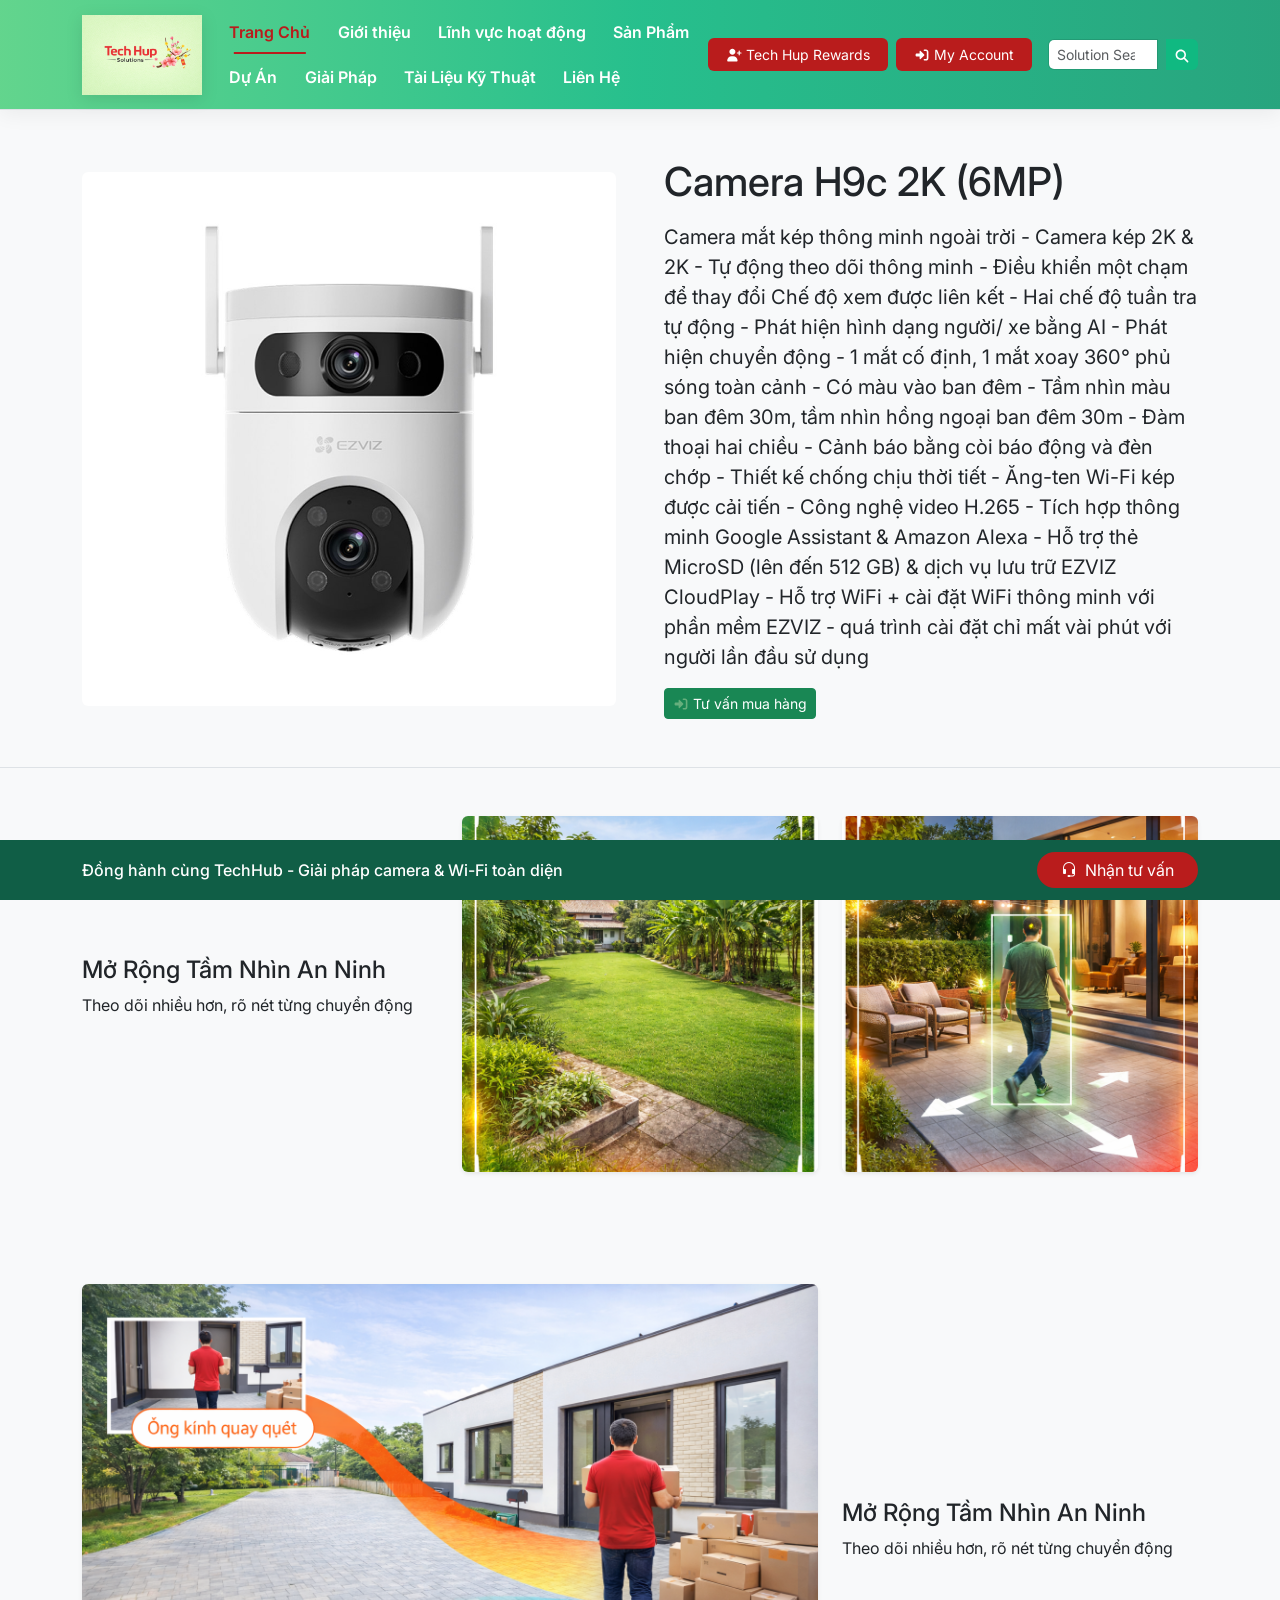
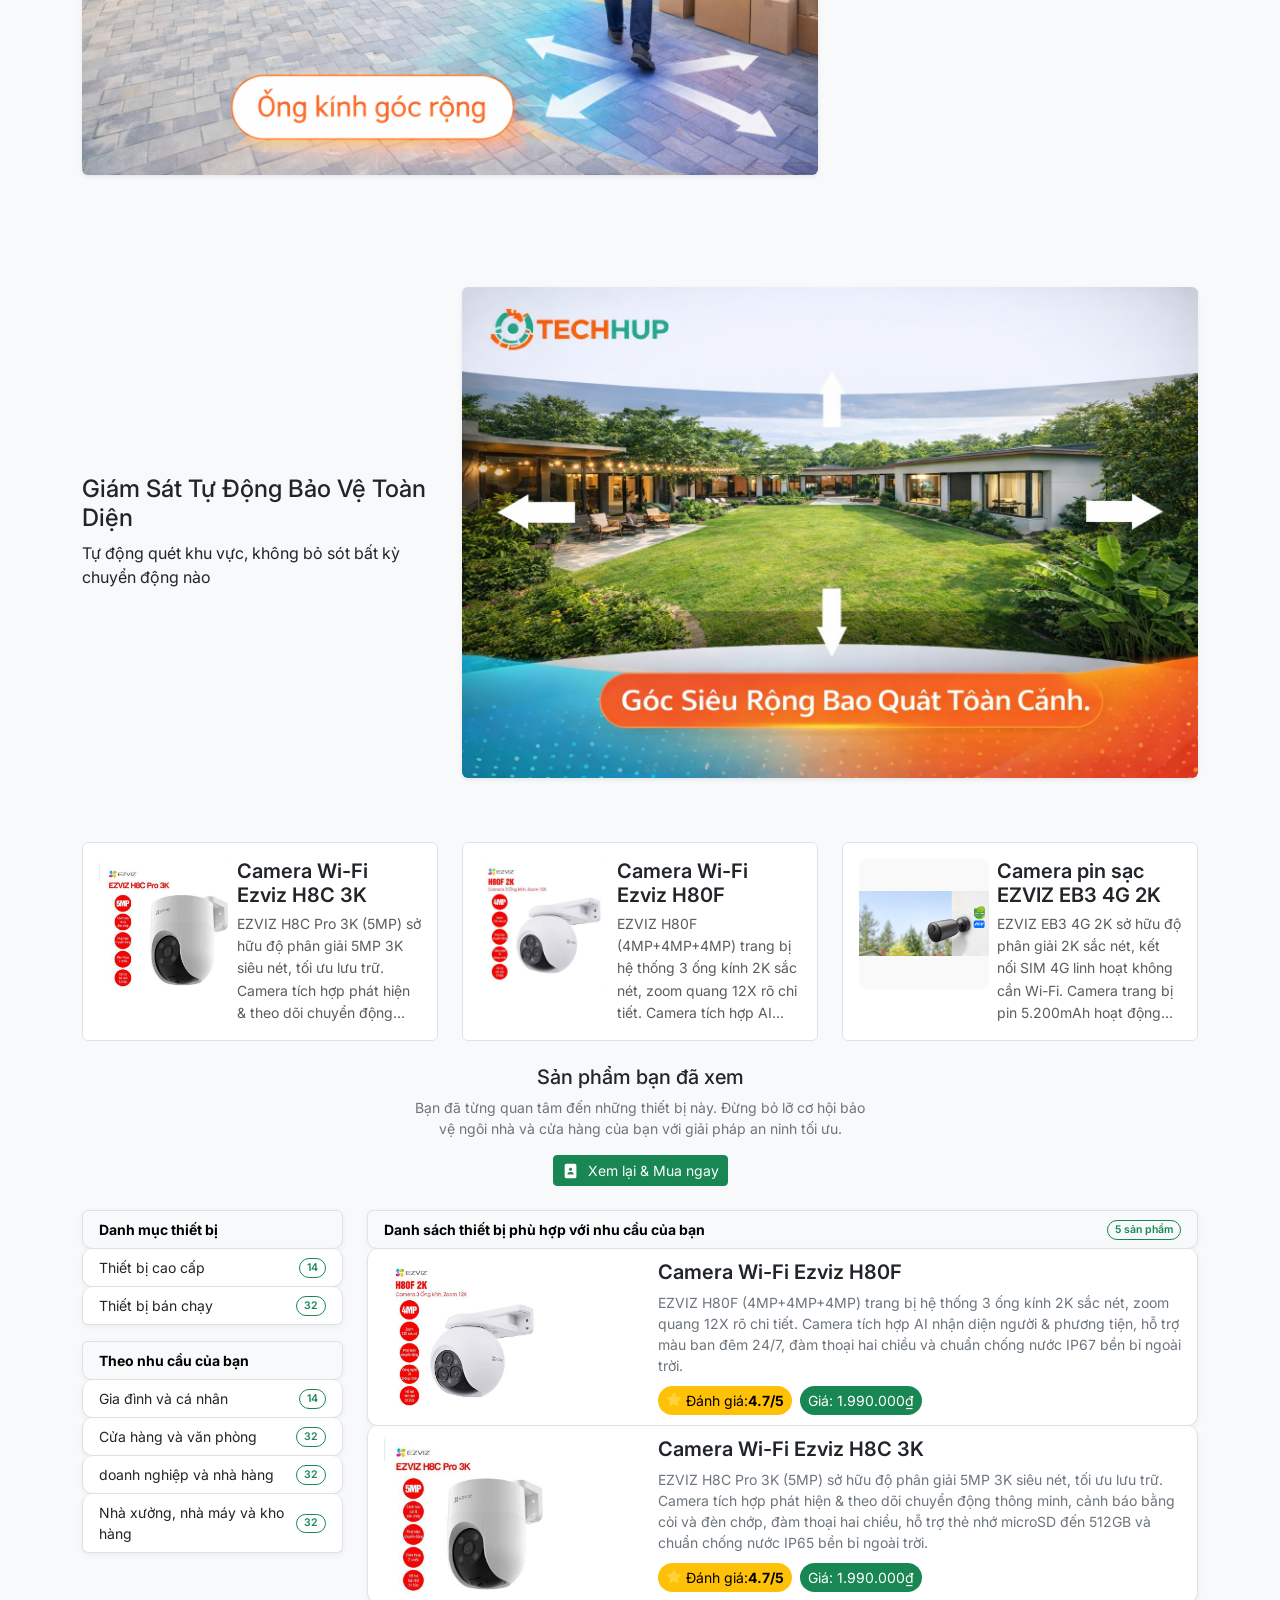
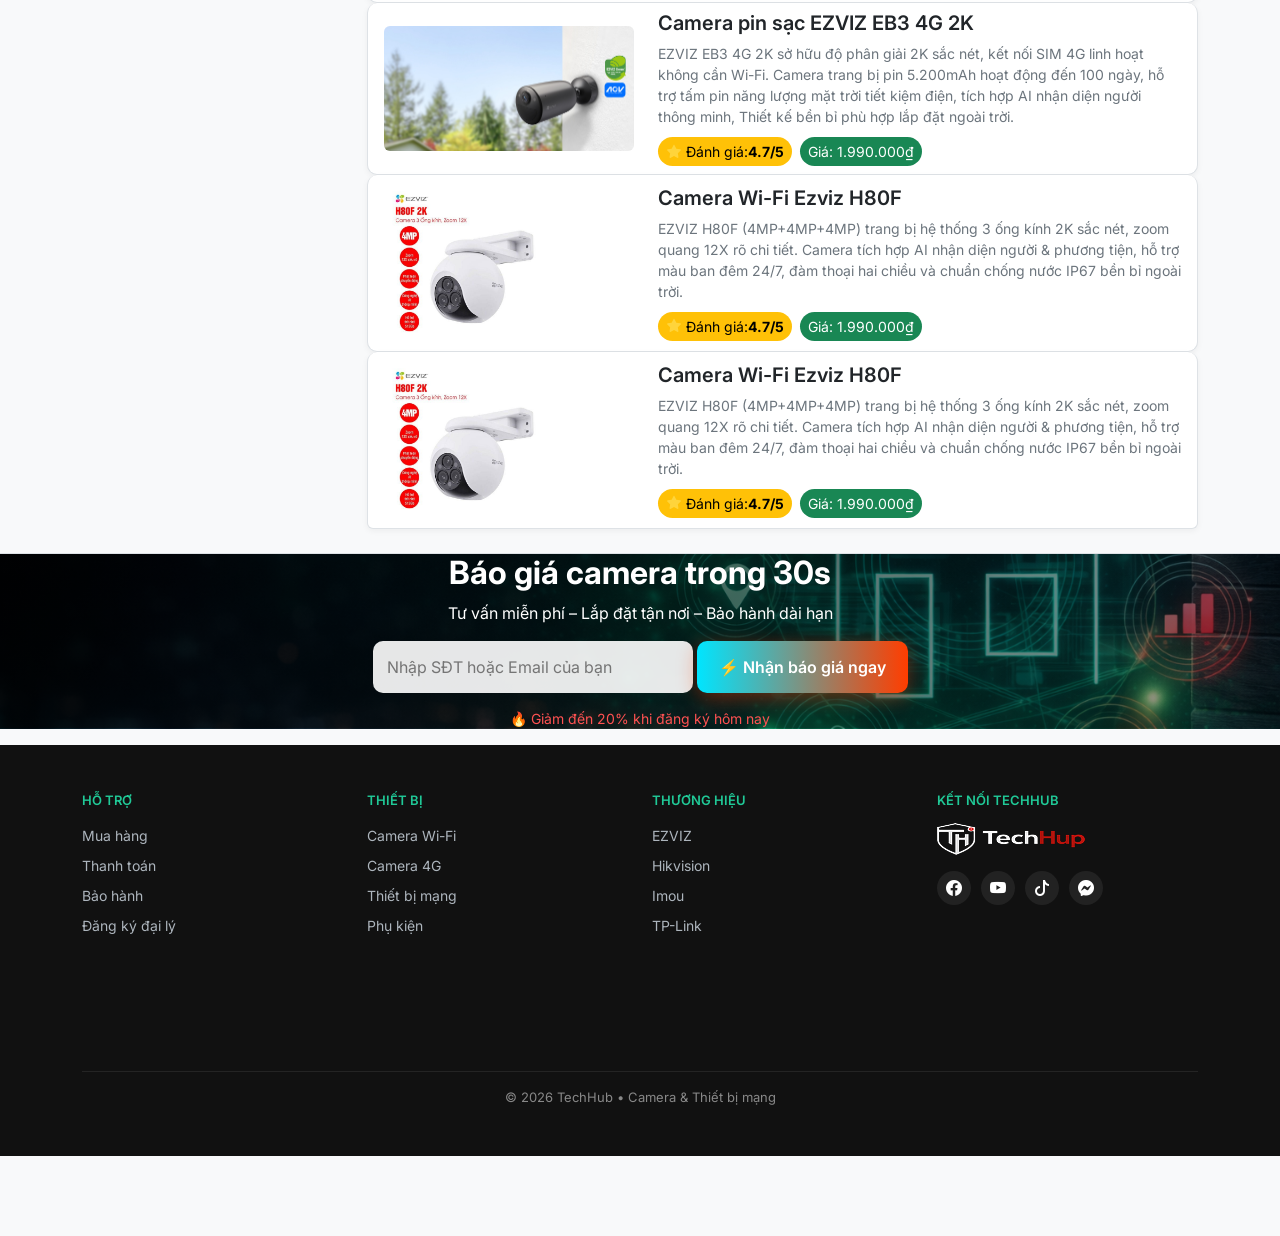
<file: index.html>
<!doctype html>
<html lang="vi">
  <head>
    <meta charset="UTF-8" />
    <meta name="viewport" content="width=device-width, initial-scale=1.0" />
    <title>
      119. Bootstrap5 - Project Xây Dựng Website Hoàn Chỉnh Từ A-Z Với Bootstrap
      5 - Dự án Camera, wifi
    </title>
    <!-- CSS Boot trap -->
    <link
      href="https://cdn.jsdelivr.net/npm/bootstrap@5.3.8/dist/css/bootstrap.min.css"
      rel="stylesheet"
      integrity="sha384-sRIl4kxILFvY47J16cr9ZwB07vP4J8+LH7qKQnuqkuIAvNWLzeN8tE5YBujZqJLB"
      crossorigin="anonymous"
    />
    <!-- my style -->
    <link rel="stylesheet" href="./mystyle.css" />
    <!-- Google Font -->
    <link
      href="https://fonts.googleapis.com/css2?family=Inter:wght@400;500;600&display=swap"
      rel="stylesheet"
    />
    <!-- icon -->
    <link
      href="https://cdn.jsdelivr.net/npm/bootstrap-icons@1.11.3/font/bootstrap-icons.css"
      rel="stylesheet"
    />
  </head>
  <body class="bg-light">
    <!--I. navbar -->
    <nav class="navbar navbar-expand-lg border-bottom tech-navbar navbar-light">
      <div class="container">
        <!-- navbar rand -->
        <a class="navbar-brand" href="#">
          <img src="./img/Tech Hup 3.png" alt="logo techHup.aa" />
        </a>
        <button
          class="navbar-toggler"
          type="button"
          data-bs-toggle="collapse"
          data-bs-target="#navbarSupportedContent"
          aria-controls="navbarSupportedContent"
          aria-expanded="false"
          aria-label="Toggle navigation"
        >
          <span class="navbar-toggler-icon"></span>
        </button>
        <div class="collapse navbar-collapse" id="navbarSupportedContent">
          <!-- menu item -->
          <ul class="navbar-nav me-auto mb-2 mb-lg-0 align-items-lg-center">
            <li class="nav-item">
              <a class="nav-link active" aria-current="page" href="#"
                >Trang Chủ</a
              >
            </li>
            <li class="nav-item">
              <a class="nav-link" aria-current="page" href="#">Giới thiệu</a>
            </li>
            <li class="nav-item">
              <a class="nav-link" aria-current="page" href="#"
                >Lĩnh vực hoạt động</a
              >
            </li>
            <li class="nav-item">
              <a class="nav-link" aria-current="page" href="#">Sản Phẩm</a>
            </li>
            <li class="nav-item">
              <a class="nav-link" aria-current="page" href="#">Dự Án</a>
            </li>
            <li class="nav-item">
              <a class="nav-link" aria-current="page" href="#">Giải Pháp</a>
            </li>
            <li class="nav-item">
              <a class="nav-link" aria-current="page" href="#"
                >Tài Liệu Kỹ Thuật</a
              >
            </li>
            <li class="nav-item">
              <a class="nav-link" aria-current="page" href="#">Liên Hệ</a>
            </li>
          </ul>

          <!-- btn dùng thẻ để đăng kí và đăng nhập -->
          <div
            class="d-flex flex-column flex-md-row gap-2 me-lg-3 mb-2 mb-lg-0"
          >
            <a
              href="#!"
              class="btn btn-danger btn-sm d-inline-flex justify-content-center align-items-center text-nowrap"
              ><svg
                xmlns="http://www.w3.org/2000/svg"
                viewBox="0 0 640 640"
                width="16"
                height="16"
                class="me-1"
              >
                <!--!Font Awesome Free v7.2.0 by @fontawesome - https://fontawesome.com License - https://fontawesome.com/license/free Copyright 2026 Fonticons, Inc.-->
                <path
                  fill="rgba(102, 175, 125, 1.00)"
                  d="M285.7 368C384.2 368 464 447.8 464 546.3C464 562.7 450.7 576 434.3 576L77.7 576C61.3 576 48 562.7 48 546.3C48 447.8 127.8 368 226.3 368L285.7 368zM528 144C541.3 144 552 154.7 552 168L552 216L600 216C613.3 216 624 226.7 624 240C624 253.3 613.3 264 600 264L552 264L552 312C552 325.3 541.3 336 528 336C514.7 336 504 325.3 504 312L504 264L456 264C442.7 264 432 253.3 432 240C432 226.7 442.7 216 456 216L504 216L504 168C504 154.7 514.7 144 528 144zM256 312C189.7 312 136 258.3 136 192C136 125.7 189.7 72 256 72C322.3 72 376 125.7 376 192C376 258.3 322.3 312 256 312z"
                />
              </svg>
              Tech Hup Rewards
            </a>

            <a
              href="#!"
              class="btn btn-danger btn-sm d-inline-flex justify-content-center align-items-center text-nowrap"
              ><svg
                xmlns="http://www.w3.org/2000/svg"
                viewBox="0 0 640 640"
                width="16"
                height="16"
                class="me-1"
              >
                <!--!Font Awesome Free v7.2.0 by @fontawesome - https://fontawesome.com License - https://fontawesome.com/license/free Copyright 2026 Fonticons, Inc.-->
                <path
                  fill="rgba(102, 175, 125, 1.00)"
                  d="M409 337C418.4 327.6 418.4 312.4 409 303.1L265 159C258.1 152.1 247.8 150.1 238.8 153.8C229.8 157.5 224 166.3 224 176L224 256L112 256C85.5 256 64 277.5 64 304L64 336C64 362.5 85.5 384 112 384L224 384L224 464C224 473.7 229.8 482.5 238.8 486.2C247.8 489.9 258.1 487.9 265 481L409 337zM416 480C398.3 480 384 494.3 384 512C384 529.7 398.3 544 416 544L480 544C533 544 576 501 576 448L576 192C576 139 533 96 480 96L416 96C398.3 96 384 110.3 384 128C384 145.7 398.3 160 416 160L480 160C497.7 160 512 174.3 512 192L512 448C512 465.7 497.7 480 480 480L416 480z"
                />
              </svg>
              My Account
            </a>
          </div>

          <!-- form search -->
          <form class="d-flex mt-2 mt-lg-0" role="search">
            <input
              class="form-control form-control-sm me-2"
              type="search"
              placeholder="Solution Search"
              aria-label="Search"
            />
            <button class="btn btn-outline-success btn-sm" type="submit">
              <svg
                xmlns="http://www.w3.org/2000/svg"
                viewBox="0 0 640 640"
                width="16"
              >
                <!--!Font Awesome Free v7.2.0 by @fontawesome - https://fontawesome.com License - https://fontawesome.com/license/free Copyright 2026 Fonticons, Inc.-->
                <path
                  fill="rgba(102, 175, 125, 1.00)"
                  d="M480 272C480 317.9 465.1 360.3 440 394.7L566.6 521.4C579.1 533.9 579.1 554.2 566.6 566.7C554.1 579.2 533.8 579.2 521.3 566.7L394.7 440C360.3 465.1 317.9 480 272 480C157.1 480 64 386.9 64 272C64 157.1 157.1 64 272 64C386.9 64 480 157.1 480 272zM272 416C351.5 416 416 351.5 416 272C416 192.5 351.5 128 272 128C192.5 128 128 192.5 128 272C128 351.5 192.5 416 272 416z"
                />
              </svg>
            </button>
          </form>
        </div>
      </div>
    </nav>

    <!--II. Main products-->
    <header class="main-header py-5 border-bottom">
      <div class="container">
        <div class="row align-items-center gx-md-5">
          <!-- Khối bên phải -->
          <div class="col-md-6">
            <img class="rounded w-100" src="./img/H9C.jpg" alt="" />
          </div>
          <!-- Khối bên trái -->
          <div class="col-md-6 mt-5 mt-md-0">
            <h1 class="title-product">Camera H9c 2K (6MP)</h1>
            <p class="pt-sm-2 fs-5 fw-normal">
              Camera mắt kép thông minh ngoài trời - Camera kép 2K & 2K - Tự
              động theo dõi thông minh - Điều khiển một chạm để thay đổi Chế độ
              xem được liên kết - Hai chế độ tuần tra tự động - Phát hiện hình
              dạng người/ xe bằng AI - Phát hiện chuyển động - 1 mắt cố định, 1
              mắt xoay 360° phủ sóng toàn cảnh - Có màu vào ban đêm - Tầm nhìn
              màu ban đêm 30m, tầm nhìn hồng ngoại ban đêm 30m - Đàm thoại hai
              chiều - Cảnh báo bằng còi báo động và đèn chớp - Thiết kế chống
              chịu thời tiết - Ăng-ten Wi-Fi kép được cải tiến - Công nghệ video
              H.265 - Tích hợp thông minh Google Assistant & Amazon Alexa - Hỗ
              trợ thẻ MicroSD (lên đến 512 GB) & dịch vụ lưu trữ EZVIZ CloudPlay
              - Hỗ trợ WiFi + cài đặt WiFi thông minh với phần mềm EZVIZ - quá
              trình cài đặt chỉ mất vài phút với người lần đầu sử dụng
            </p>
            <a
              href="#!"
              class="btn btn-success btn-sm d-inline-flex justify-content-center align-items-center text-nowrap"
              ><svg
                xmlns="http://www.w3.org/2000/svg"
                viewBox="0 0 640 640"
                width="16"
                height="16"
                class="me-1"
              >
                <!--!Font Awesome Free v7.2.0 by @fontawesome - https://fontawesome.com License - https://fontawesome.com/license/free Copyright 2026 Fonticons, Inc.-->
                <path
                  fill="rgba(102, 175, 125, 1.00)"
                  d="M409 337C418.4 327.6 418.4 312.4 409 303.1L265 159C258.1 152.1 247.8 150.1 238.8 153.8C229.8 157.5 224 166.3 224 176L224 256L112 256C85.5 256 64 277.5 64 304L64 336C64 362.5 85.5 384 112 384L224 384L224 464C224 473.7 229.8 482.5 238.8 486.2C247.8 489.9 258.1 487.9 265 481L409 337zM416 480C398.3 480 384 494.3 384 512C384 529.7 398.3 544 416 544L480 544C533 544 576 501 576 448L576 192C576 139 533 96 480 96L416 96C398.3 96 384 110.3 384 128C384 145.7 398.3 160 416 160L480 160C497.7 160 512 174.3 512 192L512 448C512 465.7 497.7 480 480 480L416 480z"
                />
              </svg>
              Tư vấn mua hàng
            </a>
          </div>
        </div>
      </div>
    </header>

    <!--III. Product features 1-->
    <section class="subcribe1 py-5">
      <div class="container">
        <div class="row align-items-center">
          <div class="col-12 col-md-4 mb-3 text-center text-md-start">
            <h2 class="fs-4 mb-2">Mở Rộng Tầm Nhìn An Ninh</h2>

            <p class="fs-6 fs-md-5">
              Theo dõi nhiều hơn, rõ nét từng chuyển động
            </p>
          </div>
          <div class="col-12 col-md-4 mb-3">
            <img
              class="img-fluid rounded shadow-sm w-100 img-box"
              style="aspect-ratio: 1/1; object-fit: cover"
              src="./img/Ezviz H9C/3K/techhup_image_1.png"
              alt="#!"
            />
          </div>
          <div class="col-12 col-md-4 mb-3">
            <img
              class="img-fluid rounded shadow-sm w-100 img-box"
              style="aspect-ratio: 1/1; object-fit: cover"
              src="./img/Ezviz H9C/3K/techhup_image_2.png"
              alt="#!"
            />
          </div>
        </div>
      </div>
    </section>

    <!--III. Product features 2-->
    <section class="subcribe1 py-5">
      <div class="container">
        <div class="row align-items-center">
          <!-- IMAGE -->
          <div class="col-md-8 col-12 mb-3">
            <div class="img-wrapper">
              <img
                src="./img/Ezviz H9C/3K/techhup_image_3.png"
                class="img-fluid w-100 rounded shadow-sm"
                alt=""
              />
            </div>
          </div>

          <!-- TEXT -->
          <div class="col-md-4">
            <h2 class="fs-4 mb-2">Mở Rộng Tầm Nhìn An Ninh</h2>
            <p class="fs-6 fs-md-5">
              Theo dõi nhiều hơn, rõ nét từng chuyển động
            </p>
          </div>
        </div>
      </div>
    </section>

    <!--III.3 Product features 3-->
    <section class="subcribe1 py-5">
      <div class="container">
        <div class="row align-items-center">
          <!-- TEXT -->
          <div class="col-md-4">
            <h2 class="fs-4 mb-2">Giám Sát Tự Động Bảo Vệ Toàn Diện</h2>
            <p class="fs-6 fs-md-5">
              Tự động quét khu vực, không bỏ sót bất kỳ chuyển động nào
            </p>
          </div>
          <!-- IMAGE -->
          <div class="col-md-8 col-12 mb-3">
            <div class="img-wrapper">
              <img
                src="./img/Ezviz H9C/3K/techhup_image_4.png"
                class="img-fluid w-100 rounded shadow-sm"
                alt=""
              />
            </div>
          </div>
        </div>
      </div>
    </section>

    <!--IV. Related products -->
    <section>
      <div class="container">
        <div class="row">
          <!-- item 1 -->
          <div class="col-md-4 d-flex">
            <div
              class="feature-item border rounded p-3 d-flex align-items-start w-100"
            >
              <div class="flex-shrink-0">
                <img
                  src="./img/H8C-3k.jpeg"
                  alt="H8C-3k"
                  loading="lazy"
                  class="img-fluid lazy-load"
                />
              </div>
              <div class="ms-2">
                <h3 class="fs-5">Camera Wi-Fi Ezviz H8C 3K</h3>
                <p class="small text-muted">
                  EZVIZ H8C Pro 3K (5MP) sở hữu độ phân giải 5MP 3K siêu nét,
                  tối ưu lưu trữ. Camera tích hợp phát hiện & theo dõi chuyển
                  động thông minh, cảnh báo bằng còi và đèn chớp, đàm thoại hai
                  chiều, hỗ trợ thẻ nhớ microSD đến 512GB và chuẩn chống nước
                  IP65 bền bỉ ngoài trời.
                </p>
              </div>
            </div>
          </div>
          <!-- item 2 -->
          <div class="col-md-4 d-flex">
            <div
              class="feature-item border rounded p-3 d-flex align-items-start w-100 mt-2 mt-md-0"
            >
              <div class="flex-shrink-0">
                <img
                  src="./img/H80F 4mp Multi2k.jpg"
                  alt="H8C-3k"
                  loading="lazy"
                  class="img-fluid lazy-load"
                />
              </div>
              <div class="ms-2">
                <h3 class="fs-5">Camera Wi-Fi Ezviz H80F</h3>
                <p class="small text-muted">
                  EZVIZ H80F (4MP+4MP+4MP) trang bị hệ thống 3 ống kính 2K sắc
                  nét, zoom quang 12X rõ chi tiết. Camera tích hợp AI nhận diện
                  người & phương tiện, hỗ trợ màu ban đêm 24/7, đàm thoại hai
                  chiều và chuẩn chống nước IP67 bền bỉ ngoài trời.
                </p>
              </div>
            </div>
          </div>
          <!-- item 3 -->
          <div class="col-md-4 d-flex">
            <div
              class="feature-item border rounded p-3 d-flex align-items-start w-100 mt-2 mt-md-0"
            >
              <div class="flex-shrink-0">
                <img
                  src="./img/Camera pin sạc EZVIZ EB3 4G 2K.jpg"
                  alt="H8C-3k"
                  loading="lazy"
                  class="img-fluid lazy-load"
                />
              </div>
              <div class="ms-2">
                <h3 class="fs-5">Camera pin sạc EZVIZ EB3 4G 2K</h3>
                <p class="small text-muted">
                  EZVIZ EB3 4G 2K sở hữu độ phân giải 2K sắc nét, kết nối SIM 4G
                  linh hoạt không cần Wi-Fi. Camera trang bị pin 5.200mAh hoạt
                  động đến 100 ngày, hỗ trợ tấm pin năng lượng mặt trời tiết
                  kiệm điện, tích hợp AI nhận diện người thông minh, Thiết kế
                  bền bỉ phù hợp lắp đặt ngoài trời.
                </p>
              </div>
            </div>
          </div>
        </div>
      </div>
    </section>

    <!-- V. Products viewed -->
    <section class="py-4 border-bottom">
      <div class="container">
        <!-- viewed-header -->
        <div class="row justify-content-center">
          <div class="col-md-5">
            <div class="text-md-center">
              <h4 class="fs-5">Sản phẩm bạn đã xem</h4>
              <p class="small text-secondary">
                Bạn đã từng quan tâm đến những thiết bị này. Đừng bỏ lỡ cơ hội
                bảo vệ ngôi nhà và cửa hàng của bạn với giải pháp an ninh tối
                ưu.
              </p>
              <a
                href="#!"
                class="btn btn-success btn-sm d-inline-flex justify-content-center align-items-center text-nowrap"
                ><svg
                  xmlns="http://www.w3.org/2000/svg"
                  viewBox="0 0 640 640"
                  width="18"
                  height="18"
                  class="me-2"
                  fill="currentColor"
                >
                  <path
                    d="M160 64C124.7 64 96 92.7 96 128L96 512C96 547.3 124.7 576 160 576L448 576C483.3 576 512 547.3 512 512L512 128C512 92.7 483.3 64 448 64L160 64zM272 352L336 352C380.2 352 416 387.8 416 432C416 440.8 408.8 448 400 448L208 448C199.2 448 192 440.8 192 432C192 387.8 227.8 352 272 352zM248 256C248 225.1 273.1 200 304 200C334.9 200 360 225.1 360 256C360 286.9 334.9 312 304 312C273.1 312 248 286.9 248 256z"
                  />
                </svg>
                Xem lại & Mua ngay
              </a>
            </div>
          </div>
        </div>
        <!-- viewed-products -->
        <div class="row mt-4">
          <div class="col-md-3">
            <div class="list-group small mb-3">
              <div class="list-group-item text-bg-light fw-bold">
                Danh mục thiết bị
              </div>
              <a
                class="align-items-center list-group-item d-flex justify-content-between"
                href="#!"
                >Thiết bị cao cấp
                <span class="badge rounded-pill badge-outline">14</span>
              </a>
              <a
                class="align-items-center list-group-item d-flex justify-content-between"
                href="#!"
                >Thiết bị bán chạy
                <span class="badge rounded-pill badge-outline">32</span>
              </a>
            </div>
            <div class="list-group small mb-3 mb-md-0">
              <div class="list-group-item text-bg-light fw-bold">
                Theo nhu cầu của bạn
              </div>
              <a
                class="align-items-center list-group-item d-flex justify-content-between"
                href="#!"
                >Gia đình và cá nhân
                <span class="badge rounded-pill badge-outline">14</span>
              </a>
              <a
                class="align-items-center list-group-item d-flex justify-content-between"
                href="#!"
                >Cửa hàng và văn phòng
                <span class="badge rounded-pill badge-outline">32</span>
              </a>
              <a
                class="align-items-center list-group-item d-flex justify-content-between"
                href="#!"
                >doanh nghiệp và nhà hàng
                <span class="badge rounded-pill badge-outline">32</span>
              </a>
              <a
                class="align-items-center list-group-item d-flex justify-content-between"
                href="#!"
                >Nhà xưởng, nhà máy và kho hàng
                <span class="badge rounded-pill badge-outline">32</span>
              </a>
            </div>
          </div>
          <div class="col-md-9">
            <div class="list-group small">
              <div
                class="align-items-center list-group-item d-flex justify-content-between text-bg-light fw-bold"
              >
                Danh sách thiết bị phù hợp với nhu cầu của bạn
                <span class="badge rounded-pill badge-outline">5 sản phẩm</span>
              </div>
              <!-- Item 1 -->
              <a href="./single-course.html" class="list-group-item">
                <div class="row align-items-center">
                  <div class="col-md-4 col-12">
                    <div>
                      <img
                        src="./img/H80F 4mp Multi2k.jpg"
                        alt=""
                        class="rounded img-fluid"
                      />
                    </div>
                  </div>
                  <div class="col-md-8 col-12">
                    <h5>Camera Wi-Fi Ezviz H80F</h5>
                    <p class="text-secondary">
                      EZVIZ H80F (4MP+4MP+4MP) trang bị hệ thống 3 ống kính 2K
                      sắc nét, zoom quang 12X rõ chi tiết. Camera tích hợp AI
                      nhận diện người & phương tiện, hỗ trợ màu ban đêm 24/7,
                      đàm thoại hai chiều và chuẩn chống nước IP67 bền bỉ ngoài
                      trời.
                    </p>
                    <div class="d-inline-flex align-items-center">
                      <span
                        class="px-2 py-1 rounded-pill text-bg-warning me-2 d-inline-flex align-items-center"
                      >
                        <svg
                          xmlns="http://www.w3.org/2000/svg"
                          viewBox="0 0 640 640"
                          width="16"
                          height="16"
                          class="me-1"
                        >
                          <!--!Font Awesome Free v7.2.0 by @fontawesome - https://fontawesome.com License - https://fontawesome.com/license/free Copyright 2026 Fonticons, Inc.-->
                          <path
                            fill="rgb(255, 212, 59)"
                            d="M341.5 45.1C337.4 37.1 329.1 32 320.1 32C311.1 32 302.8 37.1 298.7 45.1L225.1 189.3L65.2 214.7C56.3 216.1 48.9 222.4 46.1 231C43.3 239.6 45.6 249 51.9 255.4L166.3 369.9L141.1 529.8C139.7 538.7 143.4 547.7 150.7 553C158 558.3 167.6 559.1 175.7 555L320.1 481.6L464.4 555C472.4 559.1 482.1 558.3 489.4 553C496.7 547.7 500.4 538.8 499 529.8L473.7 369.9L588.1 255.4C594.5 249 596.7 239.6 593.9 231C591.1 222.4 583.8 216.1 574.8 214.7L415 189.3L341.5 45.1z"
                          />
                        </svg>
                        Đánh giá: <strong>4.7/5</strong></span
                      >

                      <span class="px-2 py-1 rounded-pill text-bg-success">
                        Giá: 1.990.000₫
                      </span>
                    </div>
                  </div>
                </div>
              </a>
              <!-- Item 2 -->
              <a href="./single-course.html" class="list-group-item">
                <div class="row align-items-center">
                  <div class="col-md-4 col-12">
                    <div>
                      <img
                        src="./img/H8C-3k.jpeg"
                        alt=""
                        class="rounded img-fluid"
                      />
                    </div>
                  </div>
                  <div class="col-md-8 col-12">
                    <h5>Camera Wi-Fi Ezviz H8C 3K</h5>
                    <p class="text-secondary">
                      EZVIZ H8C Pro 3K (5MP) sở hữu độ phân giải 5MP 3K siêu
                      nét, tối ưu lưu trữ. Camera tích hợp phát hiện & theo dõi
                      chuyển động thông minh, cảnh báo bằng còi và đèn chớp, đàm
                      thoại hai chiều, hỗ trợ thẻ nhớ microSD đến 512GB và chuẩn
                      chống nước IP65 bền bỉ ngoài trời.
                    </p>
                    <div class="d-inline-flex align-items-center">
                      <span
                        class="px-2 py-1 rounded-pill text-bg-warning me-2 d-inline-flex align-items-center"
                      >
                        <svg
                          xmlns="http://www.w3.org/2000/svg"
                          viewBox="0 0 640 640"
                          width="16"
                          height="16"
                          class="me-1"
                        >
                          <!--!Font Awesome Free v7.2.0 by @fontawesome - https://fontawesome.com License - https://fontawesome.com/license/free Copyright 2026 Fonticons, Inc.-->
                          <path
                            fill="rgb(255, 212, 59)"
                            d="M341.5 45.1C337.4 37.1 329.1 32 320.1 32C311.1 32 302.8 37.1 298.7 45.1L225.1 189.3L65.2 214.7C56.3 216.1 48.9 222.4 46.1 231C43.3 239.6 45.6 249 51.9 255.4L166.3 369.9L141.1 529.8C139.7 538.7 143.4 547.7 150.7 553C158 558.3 167.6 559.1 175.7 555L320.1 481.6L464.4 555C472.4 559.1 482.1 558.3 489.4 553C496.7 547.7 500.4 538.8 499 529.8L473.7 369.9L588.1 255.4C594.5 249 596.7 239.6 593.9 231C591.1 222.4 583.8 216.1 574.8 214.7L415 189.3L341.5 45.1z"
                          />
                        </svg>
                        Đánh giá: <strong>4.7/5</strong></span
                      >

                      <span class="px-2 py-1 rounded-pill text-bg-success">
                        Giá: 1.990.000₫
                      </span>
                    </div>
                  </div>
                </div>
              </a>
              <!-- Item 3 -->
              <a href="./single-course.html" class="list-group-item">
                <div class="row align-items-center">
                  <div class="col-md-4 col-12">
                    <div>
                      <img
                        src="./img/Camera pin sạc EZVIZ EB3 4G 2K.jpg"
                        alt=""
                        class="rounded img-fluid"
                      />
                    </div>
                  </div>
                  <div class="col-md-8 col-12">
                    <h5>Camera pin sạc EZVIZ EB3 4G 2K</h5>
                    <p class="text-secondary">
                      EZVIZ EB3 4G 2K sở hữu độ phân giải 2K sắc nét, kết nối
                      SIM 4G linh hoạt không cần Wi-Fi. Camera trang bị pin
                      5.200mAh hoạt động đến 100 ngày, hỗ trợ tấm pin năng lượng
                      mặt trời tiết kiệm điện, tích hợp AI nhận diện người thông
                      minh, Thiết kế bền bỉ phù hợp lắp đặt ngoài trời.
                    </p>
                    <div class="d-inline-flex align-items-center">
                      <span
                        class="px-2 py-1 rounded-pill text-bg-warning me-2 d-inline-flex align-items-center"
                      >
                        <svg
                          xmlns="http://www.w3.org/2000/svg"
                          viewBox="0 0 640 640"
                          width="16"
                          height="16"
                          class="me-1"
                        >
                          <!--!Font Awesome Free v7.2.0 by @fontawesome - https://fontawesome.com License - https://fontawesome.com/license/free Copyright 2026 Fonticons, Inc.-->
                          <path
                            fill="rgb(255, 212, 59)"
                            d="M341.5 45.1C337.4 37.1 329.1 32 320.1 32C311.1 32 302.8 37.1 298.7 45.1L225.1 189.3L65.2 214.7C56.3 216.1 48.9 222.4 46.1 231C43.3 239.6 45.6 249 51.9 255.4L166.3 369.9L141.1 529.8C139.7 538.7 143.4 547.7 150.7 553C158 558.3 167.6 559.1 175.7 555L320.1 481.6L464.4 555C472.4 559.1 482.1 558.3 489.4 553C496.7 547.7 500.4 538.8 499 529.8L473.7 369.9L588.1 255.4C594.5 249 596.7 239.6 593.9 231C591.1 222.4 583.8 216.1 574.8 214.7L415 189.3L341.5 45.1z"
                          />
                        </svg>
                        Đánh giá: <strong>4.7/5</strong></span
                      >

                      <span class="px-2 py-1 rounded-pill text-bg-success">
                        Giá: 1.990.000₫
                      </span>
                    </div>
                  </div>
                </div>
              </a>
              <!-- Item 4 -->
              <a href="./single-course.html" class="list-group-item">
                <div class="row align-items-center">
                  <div class="col-md-4 col-12">
                    <div>
                      <img
                        src="./img/H80F 4mp Multi2k.jpg"
                        alt=""
                        class="rounded img-fluid"
                      />
                    </div>
                  </div>
                  <div class="col-md-8 col-12">
                    <h5>Camera Wi-Fi Ezviz H80F</h5>
                    <p class="text-secondary">
                      EZVIZ H80F (4MP+4MP+4MP) trang bị hệ thống 3 ống kính 2K
                      sắc nét, zoom quang 12X rõ chi tiết. Camera tích hợp AI
                      nhận diện người & phương tiện, hỗ trợ màu ban đêm 24/7,
                      đàm thoại hai chiều và chuẩn chống nước IP67 bền bỉ ngoài
                      trời.
                    </p>
                    <div class="d-inline-flex align-items-center">
                      <span
                        class="px-2 py-1 rounded-pill text-bg-warning me-2 d-inline-flex align-items-center"
                      >
                        <svg
                          xmlns="http://www.w3.org/2000/svg"
                          viewBox="0 0 640 640"
                          width="16"
                          height="16"
                          class="me-1"
                        >
                          <!--!Font Awesome Free v7.2.0 by @fontawesome - https://fontawesome.com License - https://fontawesome.com/license/free Copyright 2026 Fonticons, Inc.-->
                          <path
                            fill="rgb(255, 212, 59)"
                            d="M341.5 45.1C337.4 37.1 329.1 32 320.1 32C311.1 32 302.8 37.1 298.7 45.1L225.1 189.3L65.2 214.7C56.3 216.1 48.9 222.4 46.1 231C43.3 239.6 45.6 249 51.9 255.4L166.3 369.9L141.1 529.8C139.7 538.7 143.4 547.7 150.7 553C158 558.3 167.6 559.1 175.7 555L320.1 481.6L464.4 555C472.4 559.1 482.1 558.3 489.4 553C496.7 547.7 500.4 538.8 499 529.8L473.7 369.9L588.1 255.4C594.5 249 596.7 239.6 593.9 231C591.1 222.4 583.8 216.1 574.8 214.7L415 189.3L341.5 45.1z"
                          />
                        </svg>
                        Đánh giá: <strong>4.7/5</strong></span
                      >

                      <span class="px-2 py-1 rounded-pill text-bg-success">
                        Giá: 1.990.000₫
                      </span>
                    </div>
                  </div>
                </div>
              </a>
              <!-- Item 5 -->
              <a href="./single-course.html" class="list-group-item">
                <div class="row align-items-center">
                  <div class="col-md-4 col-12">
                    <div>
                      <img
                        src="./img/H80F 4mp Multi2k.jpg"
                        alt=""
                        class="rounded img-fluid"
                      />
                    </div>
                  </div>
                  <div class="col-md-8 col-12">
                    <h5>Camera Wi-Fi Ezviz H80F</h5>
                    <p class="text-secondary">
                      EZVIZ H80F (4MP+4MP+4MP) trang bị hệ thống 3 ống kính 2K
                      sắc nét, zoom quang 12X rõ chi tiết. Camera tích hợp AI
                      nhận diện người & phương tiện, hỗ trợ màu ban đêm 24/7,
                      đàm thoại hai chiều và chuẩn chống nước IP67 bền bỉ ngoài
                      trời.
                    </p>
                    <div class="d-inline-flex align-items-center">
                      <span
                        class="px-2 py-1 rounded-pill text-bg-warning me-2 d-inline-flex align-items-center"
                      >
                        <svg
                          xmlns="http://www.w3.org/2000/svg"
                          viewBox="0 0 640 640"
                          width="16"
                          height="16"
                          class="me-1"
                        >
                          <!--!Font Awesome Free v7.2.0 by @fontawesome - https://fontawesome.com License - https://fontawesome.com/license/free Copyright 2026 Fonticons, Inc.-->
                          <path
                            fill="rgb(255, 212, 59)"
                            d="M341.5 45.1C337.4 37.1 329.1 32 320.1 32C311.1 32 302.8 37.1 298.7 45.1L225.1 189.3L65.2 214.7C56.3 216.1 48.9 222.4 46.1 231C43.3 239.6 45.6 249 51.9 255.4L166.3 369.9L141.1 529.8C139.7 538.7 143.4 547.7 150.7 553C158 558.3 167.6 559.1 175.7 555L320.1 481.6L464.4 555C472.4 559.1 482.1 558.3 489.4 553C496.7 547.7 500.4 538.8 499 529.8L473.7 369.9L588.1 255.4C594.5 249 596.7 239.6 593.9 231C591.1 222.4 583.8 216.1 574.8 214.7L415 189.3L341.5 45.1z"
                          />
                        </svg>
                        Đánh giá: <strong>4.7/5</strong></span
                      >

                      <span class="px-2 py-1 rounded-pill text-bg-success">
                        Giá: 1.990.000₫
                      </span>
                    </div>
                  </div>
                </div>
              </a>
            </div>
          </div>
        </div>
      </div>
    </section>

    <!-- VI. subscribe -->
    <section class="subcribe text-white">
      <div class="overlay"></div>

      <div class="container text-center content">
        <h2 class="title">Báo giá camera trong 30s</h2>

        <p class="subtitle">
          Tư vấn miễn phí – Lắp đặt tận nơi – Bảo hành dài hạn
        </p>

        <form class="form-box">
          <input type="text" placeholder="Nhập SĐT hoặc Email của bạn" />

          <button type="submit">⚡ Nhận báo giá ngay</button>
        </form>

        <p class="sale">🔥 Giảm đến 20% khi đăng ký hôm nay</p>
      </div>
    </section>
    <!-- VII. main footer -->
    <footer class="footer-techhub py-5">
      <div class="container">
        <div class="row gy-4">
          <!-- Cột 1 -->
          <div class="col-md-3">
            <h6 class="footer-title">HỖ TRỢ</h6>
            <ul class="footer-list">
              <li><a href="#">Mua hàng</a></li>
              <li><a href="#">Thanh toán</a></li>
              <li><a href="#">Bảo hành</a></li>
              <li><a href="#">Đăng ký đại lý</a></li>
            </ul>
          </div>

          <!-- Cột 2 -->
          <div class="col-md-3">
            <h6 class="footer-title">THIẾT BỊ</h6>
            <ul class="footer-list">
              <li><a href="#">Camera Wi-Fi</a></li>
              <li><a href="#">Camera 4G</a></li>
              <li><a href="#">Thiết bị mạng</a></li>
              <li><a href="#">Phụ kiện</a></li>
            </ul>
          </div>

          <!-- Cột 3 -->
          <div class="col-md-3">
            <h6 class="footer-title">THƯƠNG HIỆU</h6>
            <ul class="footer-list">
              <li><a href="#">EZVIZ</a></li>
              <li><a href="#">Hikvision</a></li>
              <li><a href="#">Imou</a></li>
              <li><a href="#">TP-Link</a></li>
            </ul>
          </div>

          <!-- Cột 4 -->
          <div class="col-md-3">
            <h6 class="footer-title text-nowrap">KẾT NỐI TECHHUB</h6>

            <img
              src="./img/techhup_148x32_fullwidth.png"
              class="footer-logo mb-3"
            />
            <!-- Icon facebook, youtube, titok, messenger  -->
            <div class="footer-social mb-3">
              <a href="#" class="social-icon fb"
                ><i class="bi bi-facebook"></i
              ></a>
              <a href="#" class="social-icon yt"
                ><i class="bi bi-youtube"></i
              ></a>
              <a href="#" class="social-icon tk"
                ><i class="bi bi-tiktok"></i
              ></a>
              <a href="#" class="social-icon ms"
                ><i class="bi bi-messenger"></i
              ></a>
            </div>
            <!-- Google map -->
            <div class="footer-map">
              <iframe
                src="https://www.google.com/maps?q=Hà+Nội&output=embed"
                loading="lazy"
              >
              </iframe>
            </div>
          </div>
        </div>
        <!-- copy right -->
        <div class="footer-bottom text-center mt-4 pt-3">
          © 2026 TechHub • Camera & Thiết bị mạng
        </div>
      </div>
    </footer>
    <!-- VII. Sticky footer -->
    <div class="sticky-footer">
  <div class="container">
    <div class="d-flex justify-content-between align-items-center flex-wrap">
      
      <span class="sticky-text">
        Đồng hành cùng TechHub - Giải pháp camera & Wi-Fi toàn diện
      </span>

      <a href="#" class="btn btn-danger rounded-pill px-4 d-flex align-items-center">
        <i class="bi bi-headset me-2"></i>
        Nhận tư vấn
      </a>

    </div>
  </div>
</div>
    <!-- JS Boot Trap -->
    <script
      src="https://cdn.jsdelivr.net/npm/bootstrap@5.3.8/dist/js/bootstrap.bundle.min.js"
      integrity="sha384-FKyoEForCGlyvwx9Hj09JcYn3nv7wiPVlz7YYwJrWVcXK/BmnVDxM+D2scQbITxI"
      crossorigin="anonymous"
    ></script>

    <!-- main JS -->
    <script src="./main.js"></script>
  </body>
</html>
</file>
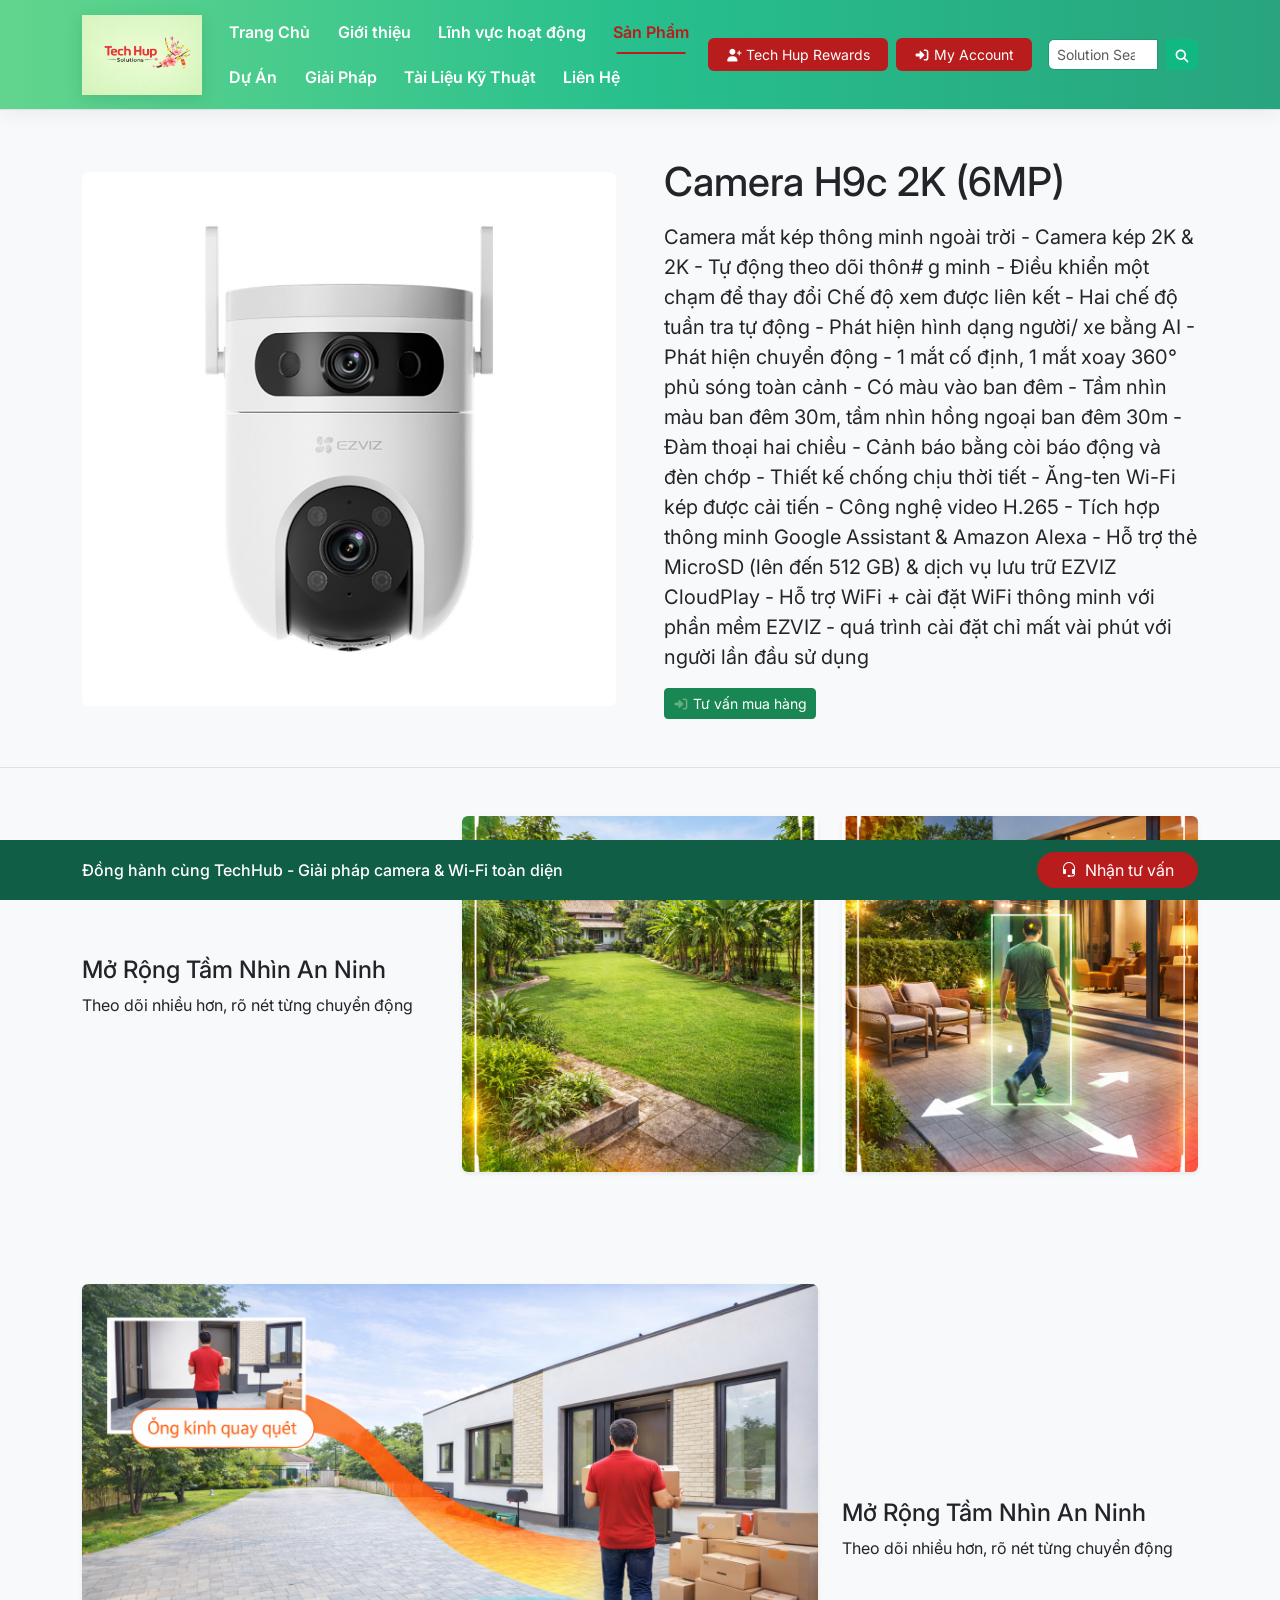
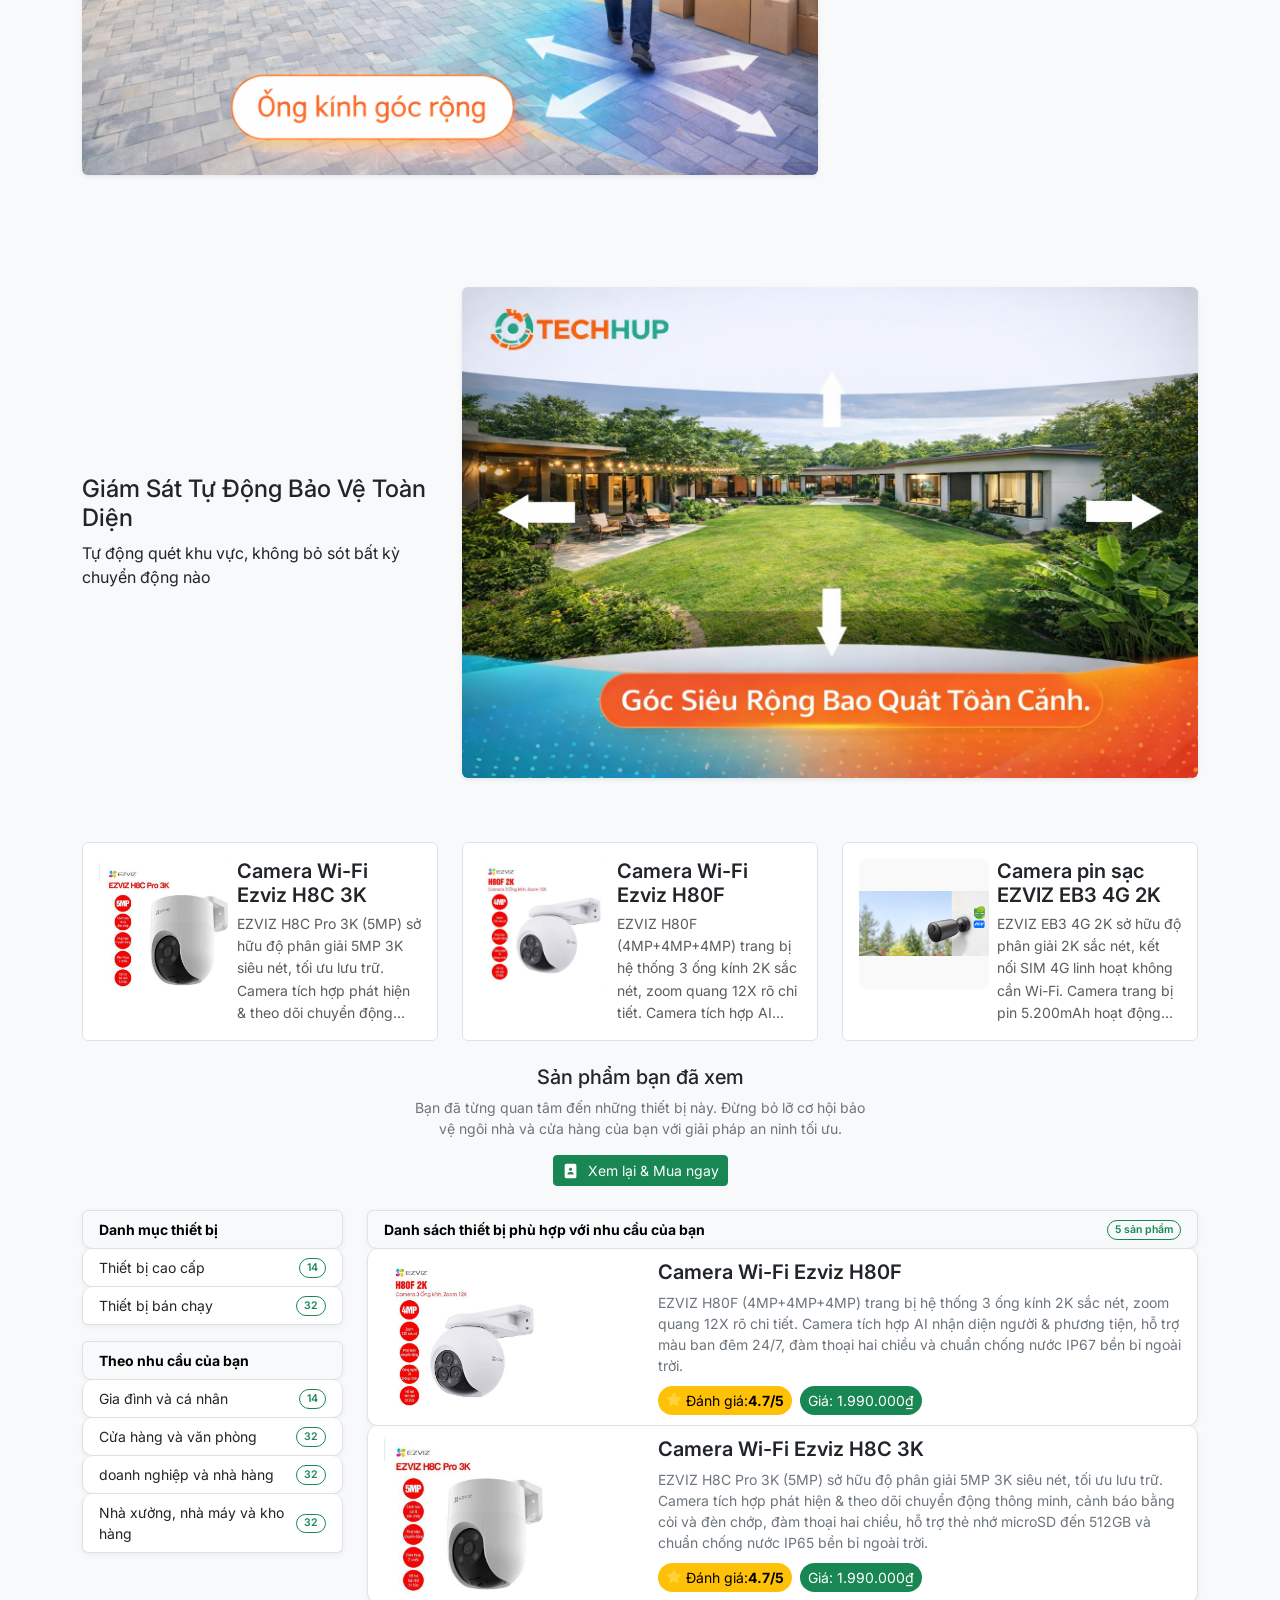
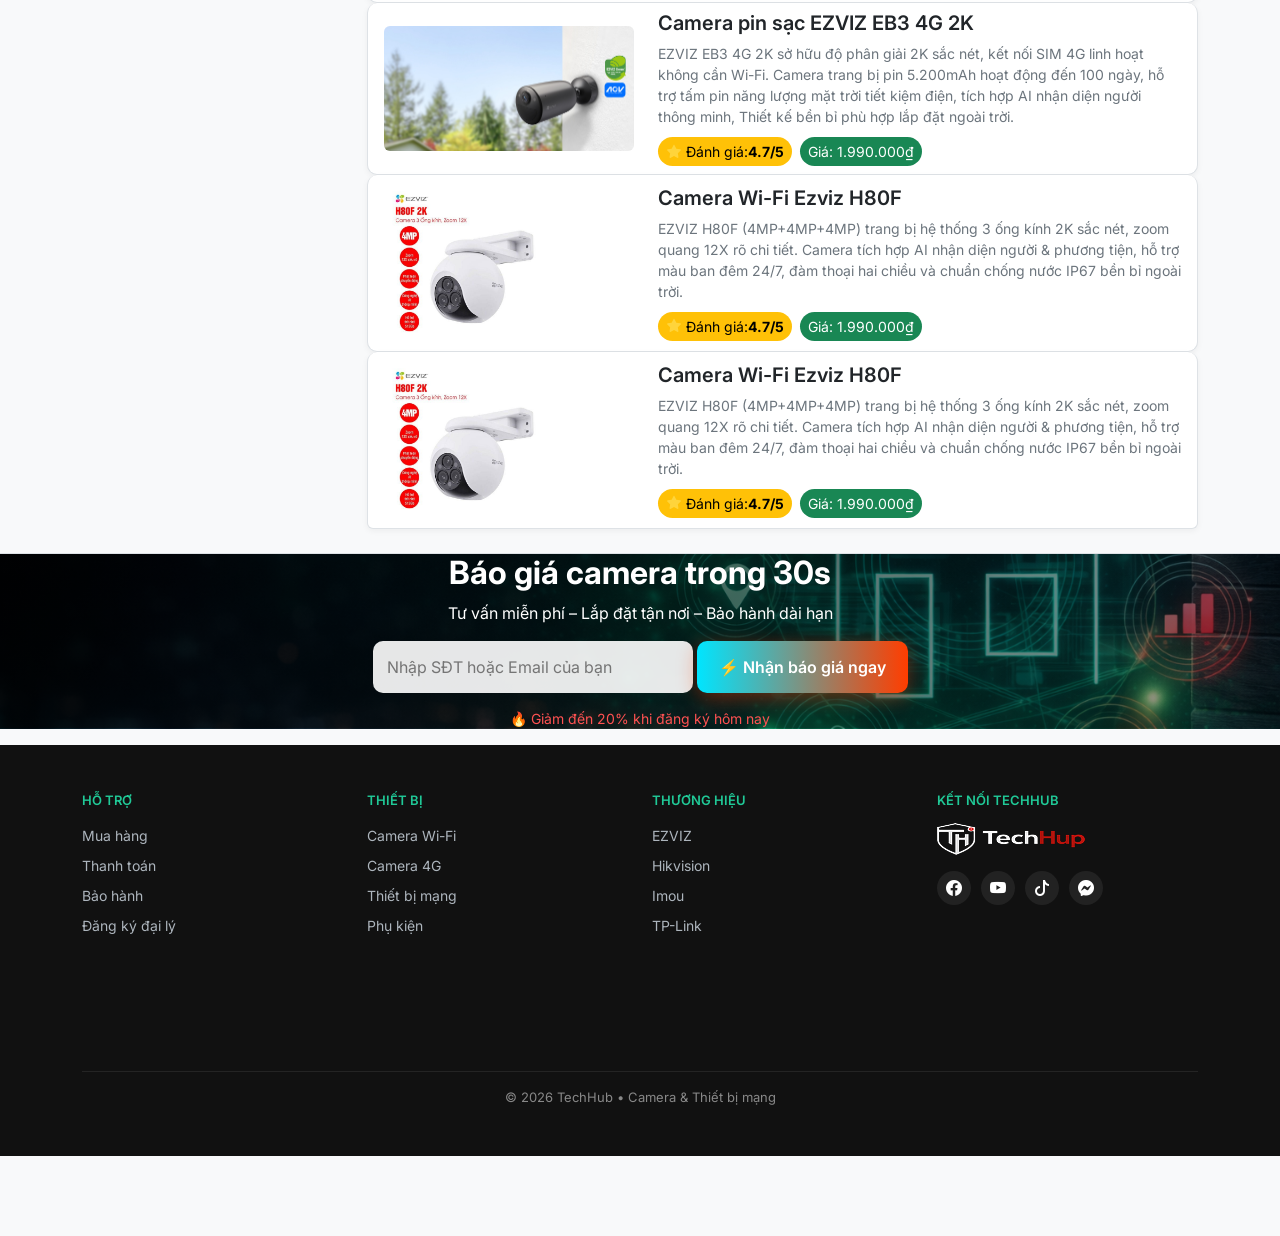
<file: trangchu.html>
<!doctype html>
<html lang="vi">
  <head>
    <meta charset="UTF-8" />
    <meta name="viewport" content="width=device-width, initial-scale=1.0" />
    <title>
      119. Bootstrap5 - Project Xây Dựng Website Hoàn Chỉnh Từ A-Z Với Bootstrap
      5 - Dự án Camera, wifi
    </title>
    <!-- CSS Boot trap -->
    <link
      href="https://cdn.jsdelivr.net/npm/bootstrap@5.3.8/dist/css/bootstrap.min.css"
      rel="stylesheet"
      integrity="sha384-sRIl4kxILFvY47J16cr9ZwB07vP4J8+LH7qKQnuqkuIAvNWLzeN8tE5YBujZqJLB"
      crossorigin="anonymous"
    />
    <!-- my style -->
    <link rel="stylesheet" href="./mystyle.css" />
    <!-- Google Font -->
    <link
      href="https://fonts.googleapis.com/css2?family=Inter:wght@400;500;600&display=swap"
      rel="stylesheet"
    />
    <!-- icon -->
    <link
      href="https://cdn.jsdelivr.net/npm/bootstrap-icons@1.11.3/font/bootstrap-icons.css"
      rel="stylesheet"
    />
  </head>
  <body class="bg-light">
    <!--I. navbar -->
    <nav class="navbar navbar-expand-lg border-bottom tech-navbar navbar-light">
      <div class="container">
        <!-- navbar rand -->
        <a class="navbar-brand" href="#">
          <img src="./img/Tech Hup 3.png" alt="logo techHup.aa" />
        </a>
        <button
          class="navbar-toggler"
          type="button"
          data-bs-toggle="collapse"
          data-bs-target="#navbarSupportedContent"
          aria-controls="navbarSupportedContent"
          aria-expanded="false"
          aria-label="Toggle navigation"
        >
          <span class="navbar-toggler-icon"></span>
        </button>
        <div class="collapse navbar-collapse" id="navbarSupportedContent">
          <!-- menu item -->
          <ul class="navbar-nav me-auto mb-2 mb-lg-0 align-items-lg-center">
            <li class="nav-item">
              <a class="nav-link" aria-current="page" href="./trangchu.html">Trang Chủ</a>
            </li>
            <li class="nav-item">
              <a class="nav-link" aria-current="page" href="#">Giới thiệu</a>
            </li>
            <li class="nav-item">
              <a class="nav-link" aria-current="page" href="#"
                >Lĩnh vực hoạt động</a
              >
            </li>
            <li class="nav-item">
              <a class="nav-link active" aria-current="page" href="#"
                >Sản Phẩm</a
              >
            </li>
            <li class="nav-item">
              <a class="nav-link" aria-current="page" href="#">Dự Án</a>
            </li>
            <li class="nav-item">
              <a class="nav-link" aria-current="page" href="#">Giải Pháp</a>
            </li>
            <li class="nav-item">
              <a class="nav-link" aria-current="page" href="#"
                >Tài Liệu Kỹ Thuật</a
              >
            </li>
            <li class="nav-item">
              <a class="nav-link" aria-current="page" href="#">Liên Hệ</a>
            </li>
          </ul>

          <!-- btn dùng thẻ để đăng kí và đăng nhập -->
          <div
            class="d-flex flex-column flex-md-row gap-2 me-lg-3 mb-2 mb-lg-0"
          >
            <a
              href="#!"
              class="btn btn-danger btn-sm d-inline-flex justify-content-center align-items-center text-nowrap"
              ><svg
                xmlns="http://www.w3.org/2000/svg"
                viewBox="0 0 640 640"
                width="16"
                height="16"
                class="me-1"
              >
                <!--!Font Awesome Free v7.2.0 by @fontawesome - https://fontawesome.com License - https://fontawesome.com/license/free Copyright 2026 Fonticons, Inc.-->
                <path
                  fill="rgba(102, 175, 125, 1.00)"
                  d="M285.7 368C384.2 368 464 447.8 464 546.3C464 562.7 450.7 576 434.3 576L77.7 576C61.3 576 48 562.7 48 546.3C48 447.8 127.8 368 226.3 368L285.7 368zM528 144C541.3 144 552 154.7 552 168L552 216L600 216C613.3 216 624 226.7 624 240C624 253.3 613.3 264 600 264L552 264L552 312C552 325.3 541.3 336 528 336C514.7 336 504 325.3 504 312L504 264L456 264C442.7 264 432 253.3 432 240C432 226.7 442.7 216 456 216L504 216L504 168C504 154.7 514.7 144 528 144zM256 312C189.7 312 136 258.3 136 192C136 125.7 189.7 72 256 72C322.3 72 376 125.7 376 192C376 258.3 322.3 312 256 312z"
                />
              </svg>
              Tech Hup Rewards
            </a>

            <a
              href="#!"
              class="btn btn-danger btn-sm d-inline-flex justify-content-center align-items-center text-nowrap"
              ><svg
                xmlns="http://www.w3.org/2000/svg"
                viewBox="0 0 640 640"
                width="16"
                height="16"
                class="me-1"
              >
                <!--!Font Awesome Free v7.2.0 by @fontawesome - https://fontawesome.com License - https://fontawesome.com/license/free Copyright 2026 Fonticons, Inc.-->
                <path
                  fill="rgba(102, 175, 125, 1.00)"
                  d="M409 337C418.4 327.6 418.4 312.4 409 303.1L265 159C258.1 152.1 247.8 150.1 238.8 153.8C229.8 157.5 224 166.3 224 176L224 256L112 256C85.5 256 64 277.5 64 304L64 336C64 362.5 85.5 384 112 384L224 384L224 464C224 473.7 229.8 482.5 238.8 486.2C247.8 489.9 258.1 487.9 265 481L409 337zM416 480C398.3 480 384 494.3 384 512C384 529.7 398.3 544 416 544L480 544C533 544 576 501 576 448L576 192C576 139 533 96 480 96L416 96C398.3 96 384 110.3 384 128C384 145.7 398.3 160 416 160L480 160C497.7 160 512 174.3 512 192L512 448C512 465.7 497.7 480 480 480L416 480z"
                />
              </svg>
              My Account
            </a>
          </div>

          <!-- form search -->
          <form class="d-flex mt-2 mt-lg-0" role="search">
            <input
              class="form-control form-control-sm me-2"
              type="search"
              placeholder="Solution Search"
              aria-label="Search"
            />
            <button class="btn btn-outline-success btn-sm" type="submit">
              <svg
                xmlns="http://www.w3.org/2000/svg"
                viewBox="0 0 640 640"
                width="16"
              >
                <!--!Font Awesome Free v7.2.0 by @fontawesome - https://fontawesome.com License - https://fontawesome.com/license/free Copyright 2026 Fonticons, Inc.-->
                <path
                  fill="rgba(102, 175, 125, 1.00)"
                  d="M480 272C480 317.9 465.1 360.3 440 394.7L566.6 521.4C579.1 533.9 579.1 554.2 566.6 566.7C554.1 579.2 533.8 579.2 521.3 566.7L394.7 440C360.3 465.1 317.9 480 272 480C157.1 480 64 386.9 64 272C64 157.1 157.1 64 272 64C386.9 64 480 157.1 480 272zM272 416C351.5 416 416 351.5 416 272C416 192.5 351.5 128 272 128C192.5 128 128 192.5 128 272C128 351.5 192.5 416 272 416z"
                />
              </svg>
            </button>
          </form>
        </div>
      </div>
    </nav>

    <!--II. Main products-->
    <header class="main-header py-5 border-bottom">
      <div class="container">
        <div class="row align-items-center gx-md-5">
          <!-- Khối bên phải -->
          <div class="col-md-6">
            <img class="rounded w-100" src="./img/H9C.jpg" alt="" />
          </div>
          <!-- Khối bên trái -->
          <div class="col-md-6 mt-5 mt-md-0">
            <h1 class="title-product">Camera H9c 2K (6MP)</h1>
            <p class="pt-sm-2 fs-5 fw-normal">
              Camera mắt kép thông minh ngoài trời - Camera kép 2K & 2K - Tự
              động theo dõi thôn#
              g minh - Điều khiển một chạm để thay đổi Chế độ
              xem được liên kết - Hai chế độ tuần tra tự động - Phát hiện hình
              dạng người/ xe bằng AI - Phát hiện chuyển động - 1 mắt cố định, 1
              mắt xoay 360° phủ sóng toàn cảnh - Có màu vào ban đêm - Tầm nhìn
              màu ban đêm 30m, tầm nhìn hồng ngoại ban đêm 30m - Đàm thoại hai
              chiều - Cảnh báo bằng còi báo động và đèn chớp - Thiết kế chống
              chịu thời tiết - Ăng-ten Wi-Fi kép được cải tiến - Công nghệ video
              H.265 - Tích hợp thông minh Google Assistant & Amazon Alexa - Hỗ
              trợ thẻ MicroSD (lên đến 512 GB) & dịch vụ lưu trữ EZVIZ CloudPlay
              - Hỗ trợ WiFi + cài đặt WiFi thông minh với phần mềm EZVIZ - quá
              trình cài đặt chỉ mất vài phút với người lần đầu sử dụng
            </p>
            <a
              href="#!"
              class="btn btn-success btn-sm d-inline-flex justify-content-center align-items-center text-nowrap"
              ><svg
                xmlns="http://www.w3.org/2000/svg"
                viewBox="0 0 640 640"
                width="16"
                height="16"
                class="me-1"
              >
                <!--!Font Awesome Free v7.2.0 by @fontawesome - https://fontawesome.com License - https://fontawesome.com/license/free Copyright 2026 Fonticons, Inc.-->
                <path
                  fill="rgba(102, 175, 125, 1.00)"
                  d="M409 337C418.4 327.6 418.4 312.4 409 303.1L265 159C258.1 152.1 247.8 150.1 238.8 153.8C229.8 157.5 224 166.3 224 176L224 256L112 256C85.5 256 64 277.5 64 304L64 336C64 362.5 85.5 384 112 384L224 384L224 464C224 473.7 229.8 482.5 238.8 486.2C247.8 489.9 258.1 487.9 265 481L409 337zM416 480C398.3 480 384 494.3 384 512C384 529.7 398.3 544 416 544L480 544C533 544 576 501 576 448L576 192C576 139 533 96 480 96L416 96C398.3 96 384 110.3 384 128C384 145.7 398.3 160 416 160L480 160C497.7 160 512 174.3 512 192L512 448C512 465.7 497.7 480 480 480L416 480z"
                />
              </svg>
              Tư vấn mua hàng
            </a>
          </div>
        </div>
      </div>
    </header>

    <!--III. Product features 1-->
    <section class="subcribe1 py-5">
      <div class="container">
        <div class="row align-items-center">
          <div class="col-12 col-md-4 mb-3 text-center text-md-start">
            <h2 class="fs-4 mb-2">Mở Rộng Tầm Nhìn An Ninh</h2>

            <p class="fs-6 fs-md-5">
              Theo dõi nhiều hơn, rõ nét từng chuyển động
            </p>
          </div>
          <div class="col-12 col-md-4 mb-3">
            <img
              class="img-fluid rounded shadow-sm w-100 img-box"
              style="aspect-ratio: 1/1; object-fit: cover"
              src="./img/Ezviz H9C/3K/techhup_image_1.png"
              alt="#!"
            />
          </div>
          <div class="col-12 col-md-4 mb-3">
            <img
              class="img-fluid rounded shadow-sm w-100 img-box"
              style="aspect-ratio: 1/1; object-fit: cover"
              src="./img/Ezviz H9C/3K/techhup_image_2.png"
              alt="#!"
            />
          </div>
        </div>
      </div>
    </section>

    <!--III. Product features 2-->
    <section class="subcribe1 py-5">
      <div class="container">
        <div class="row align-items-center">
          <!-- IMAGE -->
          <div class="col-md-8 col-12 mb-3">
            <div class="img-wrapper">
              <img
                src="./img/Ezviz H9C/3K/techhup_image_3.png"
                class="img-fluid w-100 rounded shadow-sm"
                alt=""
              />
            </div>
          </div>

          <!-- TEXT -->
          <div class="col-md-4">
            <h2 class="fs-4 mb-2">Mở Rộng Tầm Nhìn An Ninh</h2>
            <p class="fs-6 fs-md-5">
              Theo dõi nhiều hơn, rõ nét từng chuyển động
            </p>
          </div>
        </div>
      </div>
    </section>

    <!--III.3 Product features 3-->
    <section class="subcribe1 py-5">
      <div class="container">
        <div class="row align-items-center">
          <!-- TEXT -->
          <div class="col-md-4">
            <h2 class="fs-4 mb-2">Giám Sát Tự Động Bảo Vệ Toàn Diện</h2>
            <p class="fs-6 fs-md-5">
              Tự động quét khu vực, không bỏ sót bất kỳ chuyển động nào
            </p>
          </div>
          <!-- IMAGE -->
          <div class="col-md-8 col-12 mb-3">
            <div class="img-wrapper">
              <img
                src="./img/Ezviz H9C/3K/techhup_image_4.png"
                class="img-fluid w-100 rounded shadow-sm"
                alt=""
              />
            </div>
          </div>
        </div>
      </div>
    </section>

    <!--IV. Related products -->
    <section>
      <div class="container">
        <div class="row">
          <!-- item 1 -->
          <div class="col-md-4 d-flex">
            <div
              class="feature-item border rounded p-3 d-flex align-items-start w-100"
            >
              <div class="flex-shrink-0">
                <img
                  src="./img/H8C-3k.jpeg"
                  alt="H8C-3k"
                  loading="lazy"
                  class="img-fluid lazy-load"
                />
              </div>
              <div class="ms-2">
                <h3 class="fs-5">Camera Wi-Fi Ezviz H8C 3K</h3>
                <p class="small text-muted">
                  EZVIZ H8C Pro 3K (5MP) sở hữu độ phân giải 5MP 3K siêu nét,
                  tối ưu lưu trữ. Camera tích hợp phát hiện & theo dõi chuyển
                  động thông minh, cảnh báo bằng còi và đèn chớp, đàm thoại hai
                  chiều, hỗ trợ thẻ nhớ microSD đến 512GB và chuẩn chống nước
                  IP65 bền bỉ ngoài trời.
                </p>
              </div>
            </div>
          </div>
          <!-- item 2 -->
          <div class="col-md-4 d-flex">
            <div
              class="feature-item border rounded p-3 d-flex align-items-start w-100 mt-2 mt-md-0"
            >
              <div class="flex-shrink-0">
                <img
                  src="./img/H80F 4mp Multi2k.jpg"
                  alt="H8C-3k"
                  loading="lazy"
                  class="img-fluid lazy-load"
                />
              </div>
              <div class="ms-2">
                <h3 class="fs-5">Camera Wi-Fi Ezviz H80F</h3>
                <p class="small text-muted">
                  EZVIZ H80F (4MP+4MP+4MP) trang bị hệ thống 3 ống kính 2K sắc
                  nét, zoom quang 12X rõ chi tiết. Camera tích hợp AI nhận diện
                  người & phương tiện, hỗ trợ màu ban đêm 24/7, đàm thoại hai
                  chiều và chuẩn chống nước IP67 bền bỉ ngoài trời.
                </p>
              </div>
            </div>
          </div>
          <!-- item 3 -->
          <div class="col-md-4 d-flex">
            <div
              class="feature-item border rounded p-3 d-flex align-items-start w-100 mt-2 mt-md-0"
            >
              <div class="flex-shrink-0">
                <img
                  src="./img/Camera pin sạc EZVIZ EB3 4G 2K.jpg"
                  alt="H8C-3k"
                  loading="lazy"
                  class="img-fluid lazy-load"
                />
              </div>
              <div class="ms-2">
                <h3 class="fs-5">Camera pin sạc EZVIZ EB3 4G 2K</h3>
                <p class="small text-muted">
                  EZVIZ EB3 4G 2K sở hữu độ phân giải 2K sắc nét, kết nối SIM 4G
                  linh hoạt không cần Wi-Fi. Camera trang bị pin 5.200mAh hoạt
                  động đến 100 ngày, hỗ trợ tấm pin năng lượng mặt trời tiết
                  kiệm điện, tích hợp AI nhận diện người thông minh, Thiết kế
                  bền bỉ phù hợp lắp đặt ngoài trời.
                </p>
              </div>
            </div>
          </div>
        </div>
      </div>
    </section>

    <!-- V. Products viewed -->
    <section class="py-4 border-bottom">
      <div class="container">
        <!-- viewed-header -->
        <div class="row justify-content-center">
          <div class="col-md-5">
            <div class="text-md-center">
              <h4 class="fs-5">Sản phẩm bạn đã xem</h4>
              <p class="small text-secondary">
                Bạn đã từng quan tâm đến những thiết bị này. Đừng bỏ lỡ cơ hội
                bảo vệ ngôi nhà và cửa hàng của bạn với giải pháp an ninh tối
                ưu.
              </p>
              <a
                href="#!"
                class="btn btn-success btn-sm d-inline-flex justify-content-center align-items-center text-nowrap"
                ><svg
                  xmlns="http://www.w3.org/2000/svg"
                  viewBox="0 0 640 640"
                  width="18"
                  height="18"
                  class="me-2"
                  fill="currentColor"
                >
                  <path
                    d="M160 64C124.7 64 96 92.7 96 128L96 512C96 547.3 124.7 576 160 576L448 576C483.3 576 512 547.3 512 512L512 128C512 92.7 483.3 64 448 64L160 64zM272 352L336 352C380.2 352 416 387.8 416 432C416 440.8 408.8 448 400 448L208 448C199.2 448 192 440.8 192 432C192 387.8 227.8 352 272 352zM248 256C248 225.1 273.1 200 304 200C334.9 200 360 225.1 360 256C360 286.9 334.9 312 304 312C273.1 312 248 286.9 248 256z"
                  />
                </svg>
                Xem lại & Mua ngay
              </a>
            </div>
          </div>
        </div>
        <!-- viewed-products -->
        <div class="row mt-4">
          <div class="col-md-3">
            <div class="list-group small mb-3">
              <div class="list-group-item text-bg-light fw-bold">
                Danh mục thiết bị
              </div>
              <a
                class="align-items-center list-group-item d-flex justify-content-between"
                href="#!"
                >Thiết bị cao cấp
                <span class="badge rounded-pill badge-outline">14</span>
              </a>
              <a
                class="align-items-center list-group-item d-flex justify-content-between"
                href="#!"
                >Thiết bị bán chạy
                <span class="badge rounded-pill badge-outline">32</span>
              </a>
            </div>
            <div class="list-group small mb-3 mb-md-0">
              <div class="list-group-item text-bg-light fw-bold">
                Theo nhu cầu của bạn
              </div>
              <a
                class="align-items-center list-group-item d-flex justify-content-between"
                href="#!"
                >Gia đình và cá nhân
                <span class="badge rounded-pill badge-outline">14</span>
              </a>
              <a
                class="align-items-center list-group-item d-flex justify-content-between"
                href="#!"
                >Cửa hàng và văn phòng
                <span class="badge rounded-pill badge-outline">32</span>
              </a>
              <a
                class="align-items-center list-group-item d-flex justify-content-between"
                href="#!"
                >doanh nghiệp và nhà hàng
                <span class="badge rounded-pill badge-outline">32</span>
              </a>
              <a
                class="align-items-center list-group-item d-flex justify-content-between"
                href="#!"
                >Nhà xưởng, nhà máy và kho hàng
                <span class="badge rounded-pill badge-outline">32</span>
              </a>
            </div>
          </div>
          <div class="col-md-9">
            <div class="list-group small">
              <div
                class="align-items-center list-group-item d-flex justify-content-between text-bg-light fw-bold"
              >
                Danh sách thiết bị phù hợp với nhu cầu của bạn
                <span class="badge rounded-pill badge-outline">5 sản phẩm</span>
              </div>
              <!-- Item 1 -->
              <a href="./single-course.html" class="list-group-item">
                <div class="row align-items-center">
                  <div class="col-md-4 col-12">
                    <div>
                      <img
                        src="./img/H80F 4mp Multi2k.jpg"
                        alt=""
                        class="rounded img-fluid"
                      />
                    </div>
                  </div>
                  <div class="col-md-8 col-12">
                    <h5>Camera Wi-Fi Ezviz H80F</h5>
                    <p class="text-secondary">
                      EZVIZ H80F (4MP+4MP+4MP) trang bị hệ thống 3 ống kính 2K
                      sắc nét, zoom quang 12X rõ chi tiết. Camera tích hợp AI
                      nhận diện người & phương tiện, hỗ trợ màu ban đêm 24/7,
                      đàm thoại hai chiều và chuẩn chống nước IP67 bền bỉ ngoài
                      trời.
                    </p>
                    <div class="d-inline-flex align-items-center">
                      <span
                        class="px-2 py-1 rounded-pill text-bg-warning me-2 d-inline-flex align-items-center"
                      >
                        <svg
                          xmlns="http://www.w3.org/2000/svg"
                          viewBox="0 0 640 640"
                          width="16"
                          height="16"
                          class="me-1"
                        >
                          <!--!Font Awesome Free v7.2.0 by @fontawesome - https://fontawesome.com License - https://fontawesome.com/license/free Copyright 2026 Fonticons, Inc.-->
                          <path
                            fill="rgb(255, 212, 59)"
                            d="M341.5 45.1C337.4 37.1 329.1 32 320.1 32C311.1 32 302.8 37.1 298.7 45.1L225.1 189.3L65.2 214.7C56.3 216.1 48.9 222.4 46.1 231C43.3 239.6 45.6 249 51.9 255.4L166.3 369.9L141.1 529.8C139.7 538.7 143.4 547.7 150.7 553C158 558.3 167.6 559.1 175.7 555L320.1 481.6L464.4 555C472.4 559.1 482.1 558.3 489.4 553C496.7 547.7 500.4 538.8 499 529.8L473.7 369.9L588.1 255.4C594.5 249 596.7 239.6 593.9 231C591.1 222.4 583.8 216.1 574.8 214.7L415 189.3L341.5 45.1z"
                          />
                        </svg>
                        Đánh giá: <strong>4.7/5</strong></span
                      >

                      <span class="px-2 py-1 rounded-pill text-bg-success">
                        Giá: 1.990.000₫
                      </span>
                    </div>
                  </div>
                </div>
              </a>
              <!-- Item 2 -->
              <a href="./single-course.html" class="list-group-item">
                <div class="row align-items-center">
                  <div class="col-md-4 col-12">
                    <div>
                      <img
                        src="./img/H8C-3k.jpeg"
                        alt=""
                        class="rounded img-fluid"
                      />
                    </div>
                  </div>
                  <div class="col-md-8 col-12">
                    <h5>Camera Wi-Fi Ezviz H8C 3K</h5>
                    <p class="text-secondary">
                      EZVIZ H8C Pro 3K (5MP) sở hữu độ phân giải 5MP 3K siêu
                      nét, tối ưu lưu trữ. Camera tích hợp phát hiện & theo dõi
                      chuyển động thông minh, cảnh báo bằng còi và đèn chớp, đàm
                      thoại hai chiều, hỗ trợ thẻ nhớ microSD đến 512GB và chuẩn
                      chống nước IP65 bền bỉ ngoài trời.
                    </p>
                    <div class="d-inline-flex align-items-center">
                      <span
                        class="px-2 py-1 rounded-pill text-bg-warning me-2 d-inline-flex align-items-center"
                      >
                        <svg
                          xmlns="http://www.w3.org/2000/svg"
                          viewBox="0 0 640 640"
                          width="16"
                          height="16"
                          class="me-1"
                        >
                          <!--!Font Awesome Free v7.2.0 by @fontawesome - https://fontawesome.com License - https://fontawesome.com/license/free Copyright 2026 Fonticons, Inc.-->
                          <path
                            fill="rgb(255, 212, 59)"
                            d="M341.5 45.1C337.4 37.1 329.1 32 320.1 32C311.1 32 302.8 37.1 298.7 45.1L225.1 189.3L65.2 214.7C56.3 216.1 48.9 222.4 46.1 231C43.3 239.6 45.6 249 51.9 255.4L166.3 369.9L141.1 529.8C139.7 538.7 143.4 547.7 150.7 553C158 558.3 167.6 559.1 175.7 555L320.1 481.6L464.4 555C472.4 559.1 482.1 558.3 489.4 553C496.7 547.7 500.4 538.8 499 529.8L473.7 369.9L588.1 255.4C594.5 249 596.7 239.6 593.9 231C591.1 222.4 583.8 216.1 574.8 214.7L415 189.3L341.5 45.1z"
                          />
                        </svg>
                        Đánh giá: <strong>4.7/5</strong></span
                      >

                      <span class="px-2 py-1 rounded-pill text-bg-success">
                        Giá: 1.990.000₫
                      </span>
                    </div>
                  </div>
                </div>
              </a>
              <!-- Item 3 -->
              <a href="./single-course.html" class="list-group-item">
                <div class="row align-items-center">
                  <div class="col-md-4 col-12">
                    <div>
                      <img
                        src="./img/Camera pin sạc EZVIZ EB3 4G 2K.jpg"
                        alt=""
                        class="rounded img-fluid"
                      />
                    </div>
                  </div>
                  <div class="col-md-8 col-12">
                    <h5>Camera pin sạc EZVIZ EB3 4G 2K</h5>
                    <p class="text-secondary">
                      EZVIZ EB3 4G 2K sở hữu độ phân giải 2K sắc nét, kết nối
                      SIM 4G linh hoạt không cần Wi-Fi. Camera trang bị pin
                      5.200mAh hoạt động đến 100 ngày, hỗ trợ tấm pin năng lượng
                      mặt trời tiết kiệm điện, tích hợp AI nhận diện người thông
                      minh, Thiết kế bền bỉ phù hợp lắp đặt ngoài trời.
                    </p>
                    <div class="d-inline-flex align-items-center">
                      <span
                        class="px-2 py-1 rounded-pill text-bg-warning me-2 d-inline-flex align-items-center"
                      >
                        <svg
                          xmlns="http://www.w3.org/2000/svg"
                          viewBox="0 0 640 640"
                          width="16"
                          height="16"
                          class="me-1"
                        >
                          <!--!Font Awesome Free v7.2.0 by @fontawesome - https://fontawesome.com License - https://fontawesome.com/license/free Copyright 2026 Fonticons, Inc.-->
                          <path
                            fill="rgb(255, 212, 59)"
                            d="M341.5 45.1C337.4 37.1 329.1 32 320.1 32C311.1 32 302.8 37.1 298.7 45.1L225.1 189.3L65.2 214.7C56.3 216.1 48.9 222.4 46.1 231C43.3 239.6 45.6 249 51.9 255.4L166.3 369.9L141.1 529.8C139.7 538.7 143.4 547.7 150.7 553C158 558.3 167.6 559.1 175.7 555L320.1 481.6L464.4 555C472.4 559.1 482.1 558.3 489.4 553C496.7 547.7 500.4 538.8 499 529.8L473.7 369.9L588.1 255.4C594.5 249 596.7 239.6 593.9 231C591.1 222.4 583.8 216.1 574.8 214.7L415 189.3L341.5 45.1z"
                          />
                        </svg>
                        Đánh giá: <strong>4.7/5</strong></span
                      >

                      <span class="px-2 py-1 rounded-pill text-bg-success">
                        Giá: 1.990.000₫
                      </span>
                    </div>
                  </div>
                </div>
              </a>
              <!-- Item 4 -->
              <a href="./single-course.html" class="list-group-item">
                <div class="row align-items-center">
                  <div class="col-md-4 col-12">
                    <div>
                      <img
                        src="./img/H80F 4mp Multi2k.jpg"
                        alt=""
                        class="rounded img-fluid"
                      />
                    </div>
                  </div>
                  <div class="col-md-8 col-12">
                    <h5>Camera Wi-Fi Ezviz H80F</h5>
                    <p class="text-secondary">
                      EZVIZ H80F (4MP+4MP+4MP) trang bị hệ thống 3 ống kính 2K
                      sắc nét, zoom quang 12X rõ chi tiết. Camera tích hợp AI
                      nhận diện người & phương tiện, hỗ trợ màu ban đêm 24/7,
                      đàm thoại hai chiều và chuẩn chống nước IP67 bền bỉ ngoài
                      trời.
                    </p>
                    <div class="d-inline-flex align-items-center">
                      <span
                        class="px-2 py-1 rounded-pill text-bg-warning me-2 d-inline-flex align-items-center"
                      >
                        <svg
                          xmlns="http://www.w3.org/2000/svg"
                          viewBox="0 0 640 640"
                          width="16"
                          height="16"
                          class="me-1"
                        >
                          <!--!Font Awesome Free v7.2.0 by @fontawesome - https://fontawesome.com License - https://fontawesome.com/license/free Copyright 2026 Fonticons, Inc.-->
                          <path
                            fill="rgb(255, 212, 59)"
                            d="M341.5 45.1C337.4 37.1 329.1 32 320.1 32C311.1 32 302.8 37.1 298.7 45.1L225.1 189.3L65.2 214.7C56.3 216.1 48.9 222.4 46.1 231C43.3 239.6 45.6 249 51.9 255.4L166.3 369.9L141.1 529.8C139.7 538.7 143.4 547.7 150.7 553C158 558.3 167.6 559.1 175.7 555L320.1 481.6L464.4 555C472.4 559.1 482.1 558.3 489.4 553C496.7 547.7 500.4 538.8 499 529.8L473.7 369.9L588.1 255.4C594.5 249 596.7 239.6 593.9 231C591.1 222.4 583.8 216.1 574.8 214.7L415 189.3L341.5 45.1z"
                          />
                        </svg>
                        Đánh giá: <strong>4.7/5</strong></span
                      >

                      <span class="px-2 py-1 rounded-pill text-bg-success">
                        Giá: 1.990.000₫
                      </span>
                    </div>
                  </div>
                </div>
              </a>
              <!-- Item 5 -->
              <a href="./single-course.html" class="list-group-item">
                <div class="row align-items-center">
                  <div class="col-md-4 col-12">
                    <div>
                      <img
                        src="./img/H80F 4mp Multi2k.jpg"
                        alt=""
                        class="rounded img-fluid"
                      />
                    </div>
                  </div>
                  <div class="col-md-8 col-12">
                    <h5>Camera Wi-Fi Ezviz H80F</h5>
                    <p class="text-secondary">
                      EZVIZ H80F (4MP+4MP+4MP) trang bị hệ thống 3 ống kính 2K
                      sắc nét, zoom quang 12X rõ chi tiết. Camera tích hợp AI
                      nhận diện người & phương tiện, hỗ trợ màu ban đêm 24/7,
                      đàm thoại hai chiều và chuẩn chống nước IP67 bền bỉ ngoài
                      trời.
                    </p>
                    <div class="d-inline-flex align-items-center">
                      <span
                        class="px-2 py-1 rounded-pill text-bg-warning me-2 d-inline-flex align-items-center"
                      >
                        <svg
                          xmlns="http://www.w3.org/2000/svg"
                          viewBox="0 0 640 640"
                          width="16"
                          height="16"
                          class="me-1"
                        >
                          <!--!Font Awesome Free v7.2.0 by @fontawesome - https://fontawesome.com License - https://fontawesome.com/license/free Copyright 2026 Fonticons, Inc.-->
                          <path
                            fill="rgb(255, 212, 59)"
                            d="M341.5 45.1C337.4 37.1 329.1 32 320.1 32C311.1 32 302.8 37.1 298.7 45.1L225.1 189.3L65.2 214.7C56.3 216.1 48.9 222.4 46.1 231C43.3 239.6 45.6 249 51.9 255.4L166.3 369.9L141.1 529.8C139.7 538.7 143.4 547.7 150.7 553C158 558.3 167.6 559.1 175.7 555L320.1 481.6L464.4 555C472.4 559.1 482.1 558.3 489.4 553C496.7 547.7 500.4 538.8 499 529.8L473.7 369.9L588.1 255.4C594.5 249 596.7 239.6 593.9 231C591.1 222.4 583.8 216.1 574.8 214.7L415 189.3L341.5 45.1z"
                          />
                        </svg>
                        Đánh giá: <strong>4.7/5</strong></span
                      >

                      <span class="px-2 py-1 rounded-pill text-bg-success">
                        Giá: 1.990.000₫
                      </span>
                    </div>
                  </div>
                </div>
              </a>
            </div>
          </div>
        </div>
      </div>
    </section>

    <!-- VI. subscribe -->
    <section class="subcribe text-white">
      <div class="overlay"></div>

      <div class="container text-center content">
        <h2 class="title">Báo giá camera trong 30s</h2>

        <p class="subtitle">
          Tư vấn miễn phí – Lắp đặt tận nơi – Bảo hành dài hạn
        </p>

        <form class="form-box">
          <input type="text" placeholder="Nhập SĐT hoặc Email của bạn" />

          <button type="submit">⚡ Nhận báo giá ngay</button>
        </form>

        <p class="sale">🔥 Giảm đến 20% khi đăng ký hôm nay</p>
      </div>
    </section>
    <!-- VII. main footer -->
    <footer class="footer-techhub py-5">
      <div class="container">
        <div class="row gy-4">
          <!-- Cột 1 -->
          <div class="col-md-3">
            <h6 class="footer-title">HỖ TRỢ</h6>
            <ul class="footer-list">
              <li><a href="#">Mua hàng</a></li>
              <li><a href="#">Thanh toán</a></li>
              <li><a href="#">Bảo hành</a></li>
              <li><a href="#">Đăng ký đại lý</a></li>
            </ul>
          </div>

          <!-- Cột 2 -->
          <div class="col-md-3">
            <h6 class="footer-title">THIẾT BỊ</h6>
            <ul class="footer-list">
              <li><a href="#">Camera Wi-Fi</a></li>
              <li><a href="#">Camera 4G</a></li>
              <li><a href="#">Thiết bị mạng</a></li>
              <li><a href="#">Phụ kiện</a></li>
            </ul>
          </div>

          <!-- Cột 3 -->
          <div class="col-md-3">
            <h6 class="footer-title">THƯƠNG HIỆU</h6>
            <ul class="footer-list">
              <li><a href="#">EZVIZ</a></li>
              <li><a href="#">Hikvision</a></li>
              <li><a href="#">Imou</a></li>
              <li><a href="#">TP-Link</a></li>
            </ul>
          </div>

          <!-- Cột 4 -->
          <div class="col-md-3">
            <h6 class="footer-title text-nowrap">KẾT NỐI TECHHUB</h6>

            <img
              src="./img/techhup_148x32_fullwidth.png"
              class="footer-logo mb-3"
            />
            <!-- Icon facebook, youtube, titok, messenger  -->
            <div class="footer-social mb-3">
              <a href="#" class="social-icon fb"
                ><i class="bi bi-facebook"></i
              ></a>
              <a href="#" class="social-icon yt"
                ><i class="bi bi-youtube"></i
              ></a>
              <a href="#" class="social-icon tk"
                ><i class="bi bi-tiktok"></i
              ></a>
              <a href="#" class="social-icon ms"
                ><i class="bi bi-messenger"></i
              ></a>
            </div>
            <!-- Google map -->
            <div class="footer-map">
              <iframe
                src="https://www.google.com/maps?q=Hà+Nội&output=embed"
                loading="lazy"
              >
              </iframe>
            </div>
          </div>
        </div>
        <!-- copy right -->
        <div class="footer-bottom text-center mt-4 pt-3">
          © 2026 TechHub • Camera & Thiết bị mạng
        </div>
      </div>
    </footer>
    <!-- VII. Sticky footer -->
    <div class="sticky-footer">
      <div class="container">
        <div
          class="d-flex justify-content-between align-items-center flex-wrap"
        >
          <span class="sticky-text">
            Đồng hành cùng TechHub - Giải pháp camera & Wi-Fi toàn diện
          </span>

          <a
            href="#"
            class="btn btn-danger rounded-pill px-4 d-flex align-items-center"
          >
            <i class="bi bi-headset me-2"></i>
            Nhận tư vấn
          </a>
        </div>
      </div>
    </div>
    <!-- JS Boot Trap -->
    <script
      src="https://cdn.jsdelivr.net/npm/bootstrap@5.3.8/dist/js/bootstrap.bundle.min.js"
      integrity="sha384-FKyoEForCGlyvwx9Hj09JcYn3nv7wiPVlz7YYwJrWVcXK/BmnVDxM+D2scQbITxI"
      crossorigin="anonymous"
    ></script>

    <!-- main JS -->
    <script src="./main.js"></script>
  </body>
</html>
</file>
<file: mystyle.css>
/* =========================
   VARIABLES & BASE
========================= */
:root {
  --nav-text: #ffffff; /* Đổi thành #111 nếu bạn thích màu đen */
  --primary-red: #b91c1c;
  --hover-red: #991b1b;
}

body {
  font-family: "Inter", sans-serif;
  padding-bottom: 80px; /* bằng hoặc lớn hơn chiều cao sticky */
}

/* =========================
   I. NAVBAR & BACKGROUND
========================= */
.tech-navbar {
  background: linear-gradient(90deg, #22c55eb2, #10b981e6, #059669da);
  box-shadow: 0 4px 20px rgba(0, 0, 0, 0.06);
  padding: 0.6rem 0;
}

.navbar-brand img {
  width: 120px;
  filter: drop-shadow(0 4px 8px rgba(0, 0, 0, 0.1));
  /* mix-blend-mode: multiply; Giúp logo nổi bật hơn trên nền gradient */
}

/* =========================
   NAVIGATION LINKS
========================= */
.navbar-light .navbar-nav .nav-link {
  color: var(--nav-text) !important;
  font-weight: 600;
  padding: 0.5rem 0.7rem !important;
  position: relative;
  transition: 0.3s;
}

/* Underline animation & Active State */
.navbar-light .navbar-nav .nav-link::after {
  content: "";
  position: absolute;
  bottom: -2px;
  left: 50%;
  width: 0;
  height: 2px;
  background: var(--primary-red);
  transform: translateX(-50%);
  transition: 0.3s;
}

.navbar-light .navbar-nav .nav-link:hover,
.navbar-light .navbar-nav .nav-link.active {
  color: var(--primary-red) !important;
}

.navbar-light .navbar-nav .nav-link:hover::after,
.navbar-light .navbar-nav .nav-link.active::after {
  width: 70%;
}

/* =========================
   BUTTONS & ICONS
========================= */
.btn-danger {
  background: var(--primary-red);
  border: none;
  border-radius: 6px;
  padding: 6px 18px;
  transition: 0.3s;
}

.btn-danger:hover {
  background: var(--hover-red);
  transform: translateY(-2px);
}

/* Sửa lỗi Icon bị chìm (ép màu trắng cho SVG) */
.btn-danger svg path,
.btn-outline-success svg path {
  fill: #fff !important;
}

/* 
   SEARCH & RESPONSIVE
 */
.form-control {
  border-radius: 6px 0 0 6px;
  border: 1px solid rgba(0, 0, 0, 0.1);
}

.btn-outline-success {
  border-radius: 0 6px 6px 0;
  background: #10b981;
  border: none;
}

@media (min-width: 992px) {
  .navbar-collapse {
    justify-content: space-between;
  }
  .navbar-nav {
    flex-wrap: wrap;
    gap: 5px;
  }
}

/* =========================
   II. Main products
========================= */
/* =============================
   Main Products
============================= */

.main-products {
  background: #f8fdf9;
}

.main-products h2 {
  font-size: 32px;
}

.product-highlight {
  padding: 30px;
  border-radius: 20px;
  transition: all 0.3s ease;
}

.product-highlight:hover {
  background: #ffffff;
  box-shadow: 0 10px 30px rgba(0, 128, 0, 0.08);
  transform: translateY(-4px);
}

.product-img-wrapper {
  overflow: hidden;
  border-radius: 20px;
}

.product-img-wrapper img {
  transition: transform 0.4s ease;
}

.product-img-wrapper:hover img {
  transform: scale(1.05);
}
/*   <!--III. Product features --> */

/* =========================
   IV. Related products
========================= */
.feature-item {
  background: #fff;
  transition: all 0.3s ease;
  height: 100%;
}

.feature-item:hover {
  box-shadow: 0 10px 25px rgba(0, 0, 0, 0.08);
  background-color: rgba(25, 135, 84, 0.06);
  transform: translateY(-5px); /* Hiệu ứng nổi nhẹ khi hover */
}

/* Mặc định cho Mobile: Ảnh 100px để tiết kiệm diện tích */
.feature-item img {
  width: 100px;
  height: 100px;
  object-fit: contain;
  border-radius: 8px;
}

.feature-item h3 {
  font-weight: 600;
  margin-bottom: 6px;
}

.feature-item p {
  font-size: 14px;
  line-height: 1.6;
  margin-bottom: 0;
  /* Giới hạn hiển thị chữ nếu quá dài để các card đều nhau */
  display: -webkit-box;
  -webkit-line-clamp: 5;
  -webkit-box-orient: vertical;
  overflow: hidden;
}

/* Xử lý cho màn hình từ 768px trở lên */
@media (min-width: 768px) {
  .feature-item img {
    width: 90px; /* Nhỏ lại một chút trên tablet để text có chỗ thở */
    height: 90px;
  }
}

/* Xử lý cho màn hình lớn (Desktop) */
@media (min-width: 1200px) {
  .feature-item img {
    width: 120px; /* Quay lại cỡ lớn khi màn hình đã đủ rộng */
    height: 120px;
  }
}

/* Hiệu ứng ban đầu cho ảnh chưa tải xong */
.lazy-load {
  opacity: 0;
  transform: scale(0.95);
  transition:
    opacity 0.6s ease-out,
    transform 0.6s ease-out;
}

/* Class này sẽ được thêm vào bằng JavaScript khi ảnh tải xong */
.lazy-load.loaded {
  opacity: 1;
  transform: scale(1);
}

/* Giữ lại phần fix ảnh dãn ở câu trước của bạn */
.feature-item img {
  width: 130px;
  height: 130px;
  object-fit: contain;
  background-color: #f9f9f9; /* Tạo nền nhẹ trong lúc chờ ảnh tải */
}

@media (max-width: 991px) {
  .feature-item img {
    width: 100px;
    height: 100px;
  }
}

/* =========================
   V. Viewed products
========================= */
.badge-outline {
  border: 1px solid #198754;
  color: #198754;
  background: transparent;
  font-weight: 600;
}

/* Card viewed product */
.list-group-item {
  border-radius: 10px;
  transition: 0.2s ease;
  box-shadow: 0 2px 6px rgba(0, 0, 0, 0.05);
}
.list-group-item:hover {
  background-color: rgba(25, 135, 84, 0.06);
  transform: translateY(-2px);
}
/* Ảnh sản phẩm */
.list-group-item img {
  max-height: 160px;
  object-fit: contain;
}

/* Khoảng cách nội dung */
.list-group-item h5 {
  font-weight: 600;
}

.list-group-item p {
  font-size: 14px;
  margin-bottom: 10px;
}

/* <!-- V. Products viewed --> */
.subcribe {
  position: relative;
  background:
    linear-gradient(to right, rgba(0, 0, 0, 0.8), rgba(0, 0, 0, 0.4)),
    url("./img/subcribe6.png");
  background-size: cover;
  background-position: center;
}

/* Input đẹp hơn */
.input-custom {
  max-width: 350px;
  padding: 12px;
  border-radius: 8px;
  border: none;
}

/* Button chuẩn bán hàng */
.btn-custom {
  padding: 12px 20px;
  font-weight: 600;
  border-radius: 8px;
  background: linear-gradient(90deg, #00c853, #00e676);
  border: none;
  box-shadow: 0 4px 15px rgba(0, 255, 150, 0.4);
  transition: 0.3s;
}

.btn-custom:hover {
  transform: translateY(-2px);
  box-shadow: 0 6px 20px rgba(0, 255, 150, 0.6);
}

.form-box button {
  padding: 14px 22px;
  border-radius: 10px;
  border: none;
  font-weight: 600;
  color: white;

  background: linear-gradient(90deg, #00e5ff, #ff3d00);

  box-shadow: 0 5px 20px rgba(255, 61, 0, 0.4);
  transition: 0.3s;
}
.form-box button:hover {
  transform: translateY(-3px) scale(1.02);
  box-shadow: 0 8px 25px rgba(255, 61, 0, 0.6);
}
.form-box input {
  width: 320px;
  padding: 14px;
  border-radius: 10px;
  border: none;
  outline: none;

  background: rgba(255, 255, 255, 0.9);
}
.form-box input:focus {
  box-shadow: 0 0 10px rgba(0, 229, 255, 0.6);
}
.title {
  font-size: 32px;
  font-weight: 700;
}
.sale {
  margin-top: 15px;
  font-size: 14px;
  color: #ff5252;
}

/* ===== FOOTER TECHHUB ===== */

.footer-techhub {
  background: #111;
  color: #ccc;
}

.footer-title {
  font-size: 13px;
  font-weight: 600;
  text-transform: uppercase;
  margin-bottom: 15px;
  color: #20c997; /* xanh lá thương hiệu */
}

.footer-list {
  list-style: none;
  padding: 0;
  margin: 0;
}

.footer-list li {
  margin-bottom: 6px;
}

.footer-list a {
  color: #adb5bd;
  text-decoration: none;
  font-size: 14px;
  transition: 0.2s;
}

.footer-list a:hover {
  color: #dc3545; /* đỏ thương hiệu */
}

/* Social */
.footer-social {
  display: flex;
  gap: 10px;
}

.social-icon {
  width: 34px;
  height: 34px;
  border-radius: 50%;
  display: flex;
  align-items: center;
  justify-content: center;
  background: #222;
  color: #fff;
  transition: 0.3s;
}

.social-icon:hover {
  background: #20c997;
  transform: translateY(-3px);
}

/* Map */
.footer-map iframe {
  width: 100%;
  height: 120px;
  border: none;
  border-radius: 10px;
}

.footer-bottom {
  border-top: 1px solid rgba(255, 255, 255, 0.08);
  font-size: 13px;
  color: #888;
}

/* =====VIII> Sticky Footer Cao Cấp ===== */
/* Sticky Footer Bootstrap Version */

body {
  padding-bottom: 80px; /* tránh bị che nội dung */
}

.sticky-footer {
  position: fixed;
  bottom: 0;
  left: 0;
  right: 0;
  background: #105e46; /* xanh thương hiệu */
  padding: 12px 0;
  z-index: 1030; /* đúng hệ Bootstrap */
}

.sticky-text {
  color: #fff;
  font-weight: 500;
}

/* Mobile */
@media (max-width: 768px) {
  .sticky-footer .d-flex {
    flex-direction: column;
    gap: 8px;
    text-align: center;
  }
}
</file>
